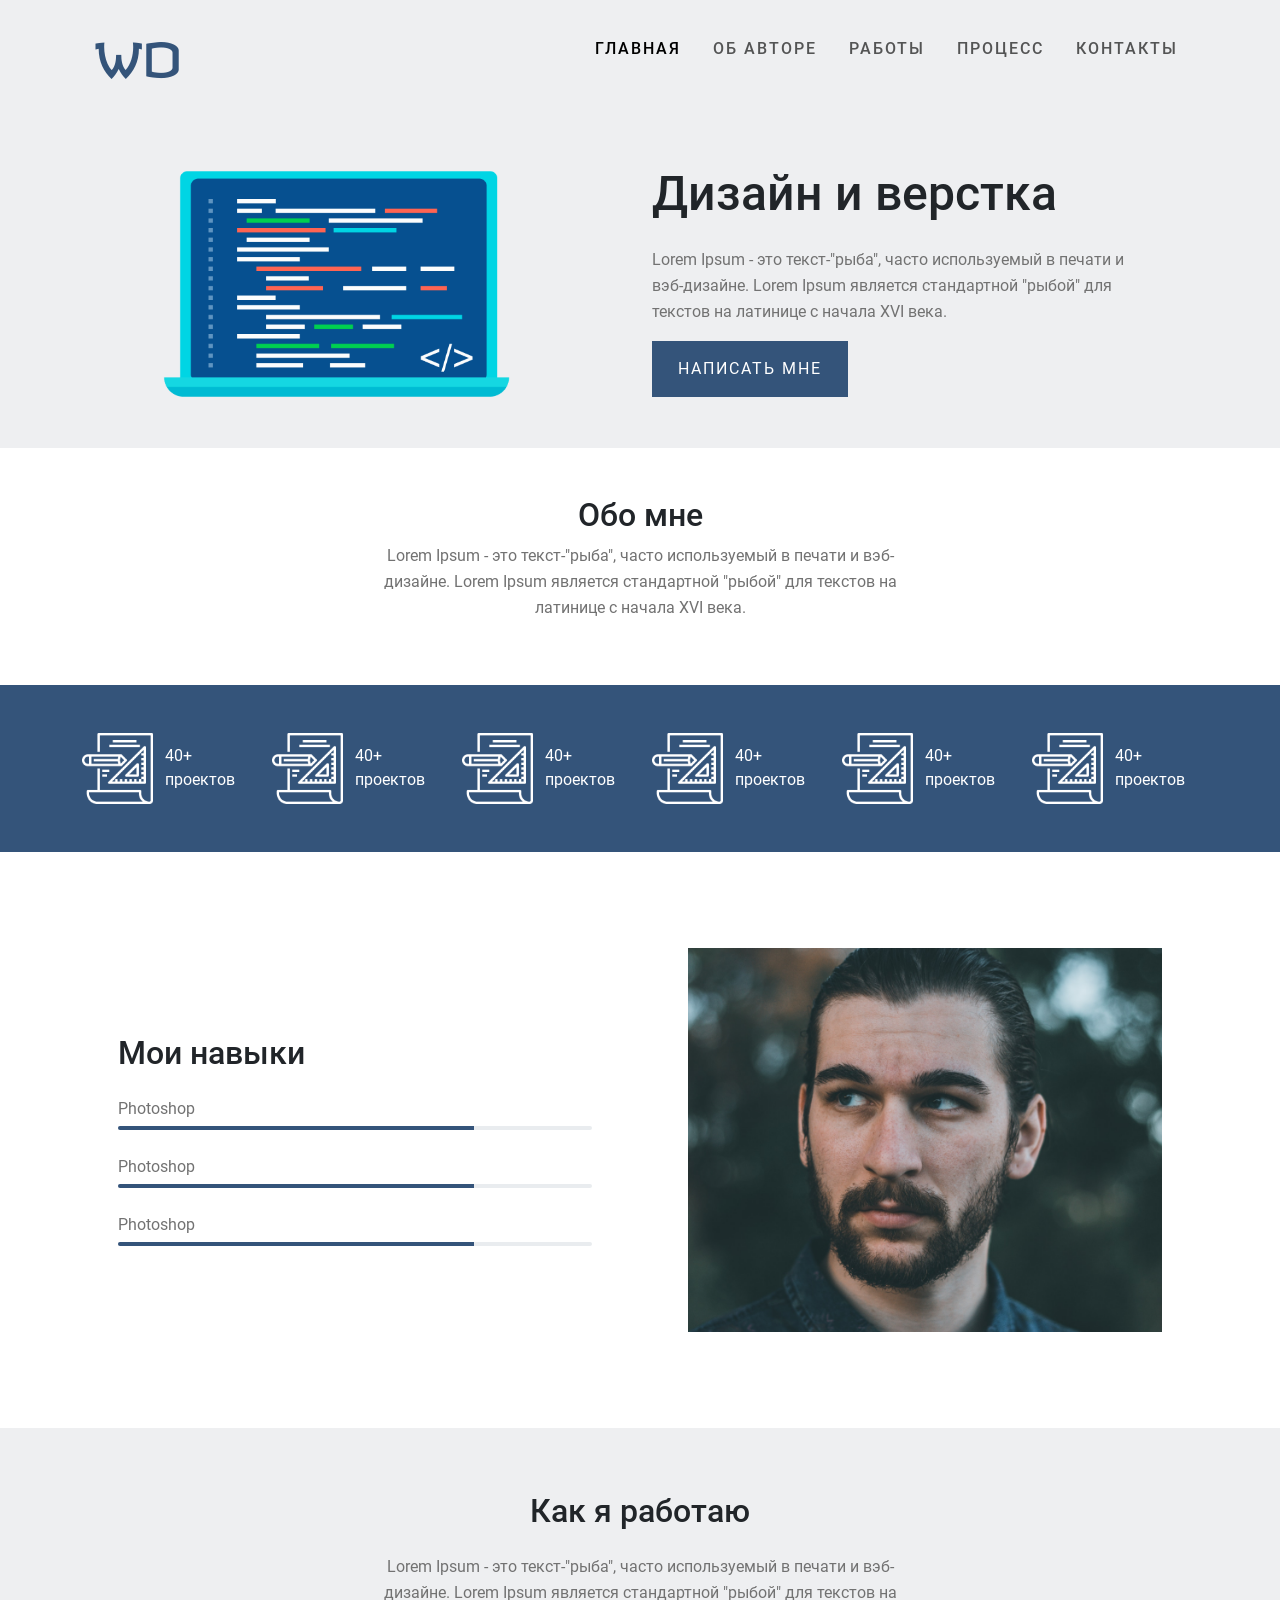
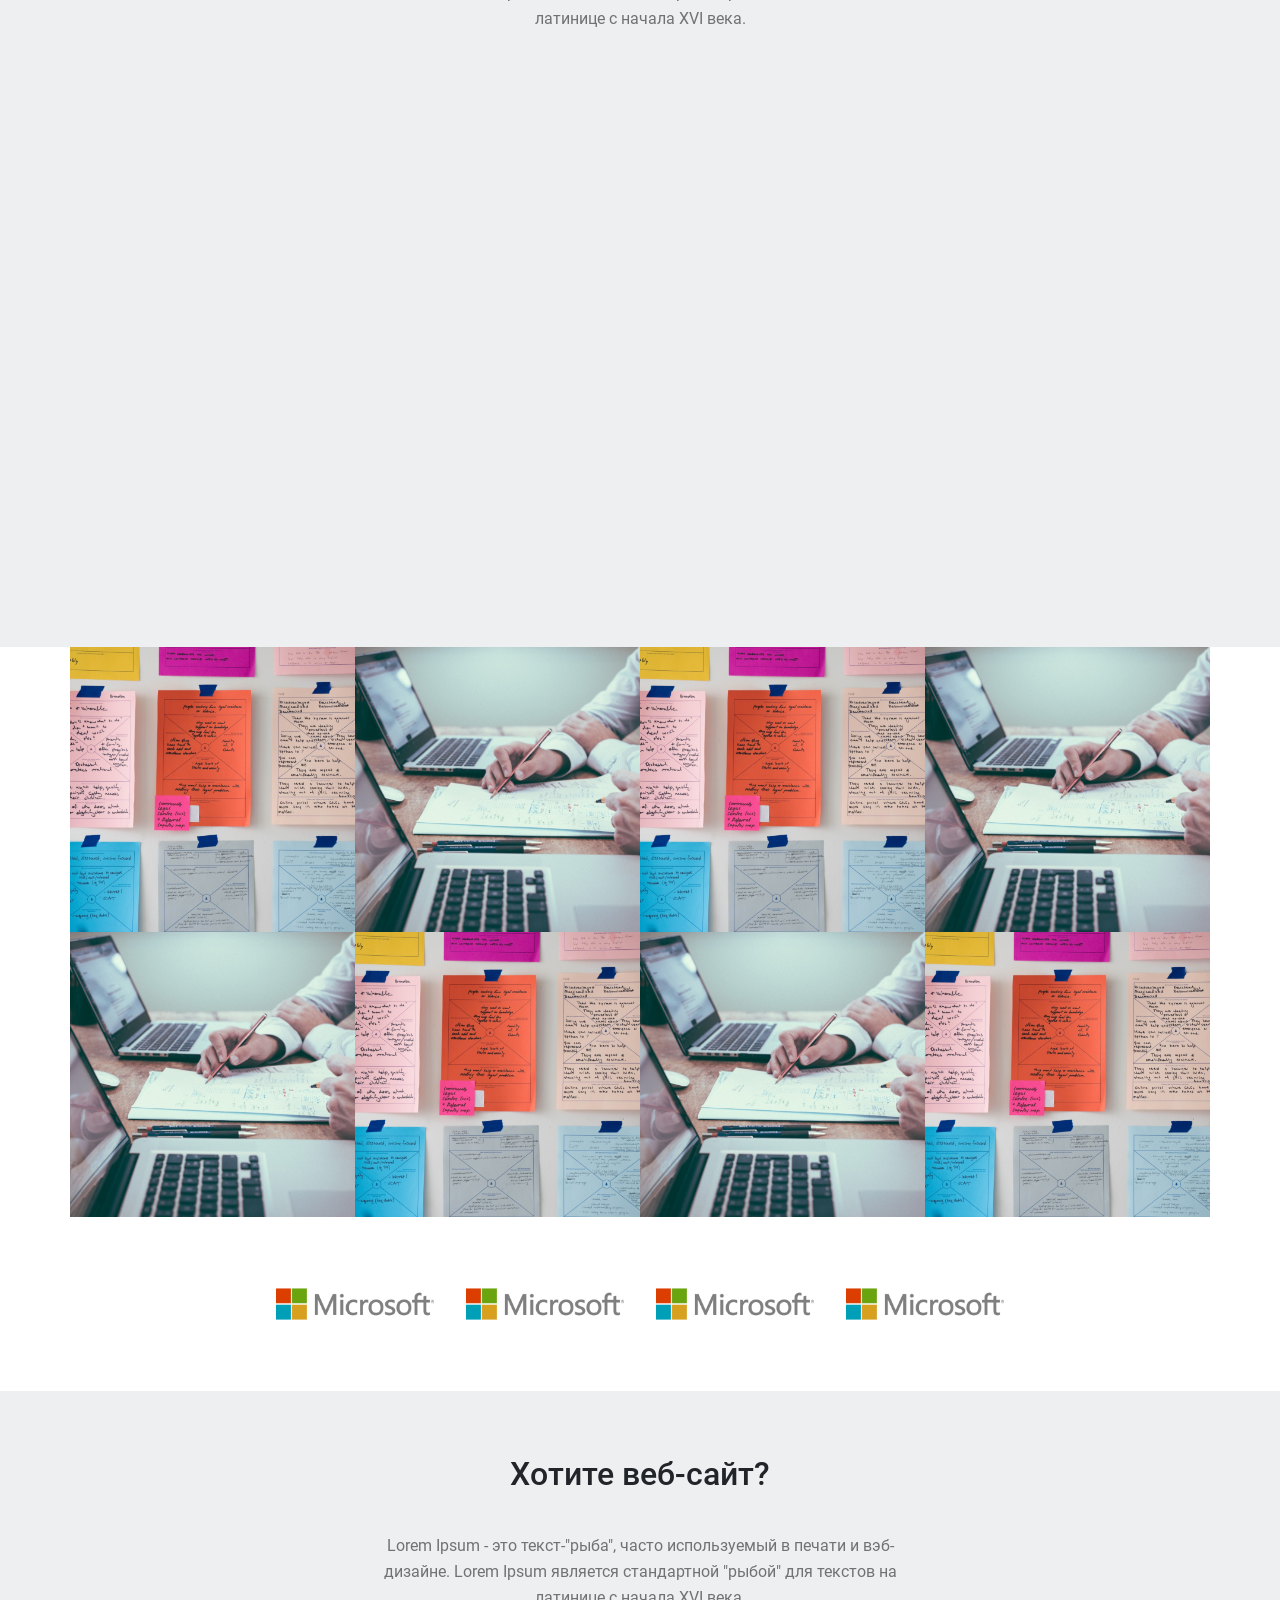
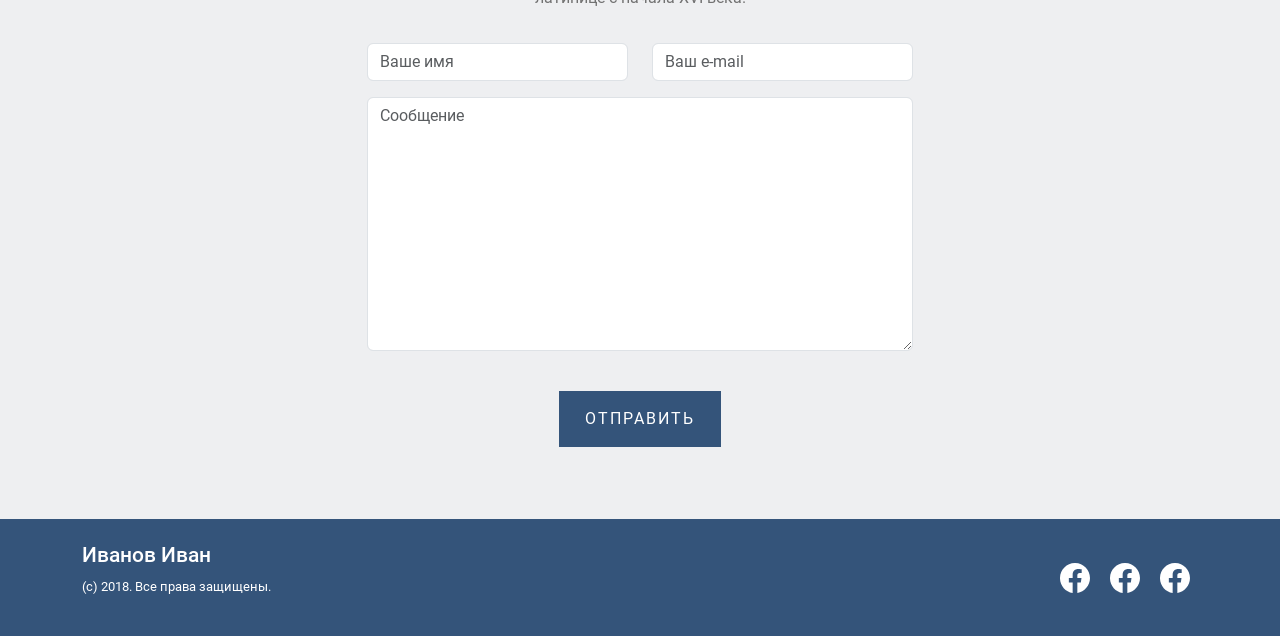
<file: index.html>
<!DOCTYPE html>
<html lang="en">
<head>
    <meta charset="UTF-8">
    <meta http-equiv="X-UA-Compatible" content="IE=edge">
    <meta name="viewport" content="width=device-width, initial-scale=1.0">
    <link href="https://cdn.jsdelivr.net/npm/bootstrap@5.0.2/dist/css/bootstrap.min.css" rel="stylesheet" integrity="sha384-EVSTQN3/azprG1Anm3QDgpJLIm9Nao0Yz1ztcQTwFspd3yD65VohhpuuCOmLASjC" crossorigin="anonymous">
    <link rel="stylesheet" href="./fonts/Revalia/stylesheet.css">
    <link rel="stylesheet" href="./fonts/Roboto/stylesheet.css">
    <link rel="stylesheet" href="./css/custom.css">
    <title>Document</title>
</head>
<body>
    <header class="custom-bg-light">
        <div class="container">
            <nav class="navbar navbar-expand-md navbar-light bg-transparent">
                <div class="container-fluid">
                    <a class="navbar-brand" href="#">WD</a>
                    <button class="navbar-toggler" type="button" data-bs-toggle="collapse" data-bs-target="#navbarSupportedContent" aria-controls="navbarSupportedContent" aria-expanded="false" aria-label="Toggle navigation">
                        <span class="navbar-toggler-icon"></span>
                    </button>
                    <div class="collapse navbar-collapse flex-grow-0" id="navbarSupportedContent">
                        <ul class="navbar-nav me-auto mb-2 mb-lg-0">
                            <li class="nav-item me-lg-3">
                            <a class="nav-link active" aria-current="page" href="#">ГЛАВНАЯ</a>
                            </li>
                            <li class="nav-item me-lg-3">
                            <a class="nav-link" href="#">ОБ АВТОРЕ</a>
                            </li>
                            <li class="nav-item me-lg-3">
                            <a class="nav-link" href="#">РАБОТЫ</a>
                            </li>
                            <li class="nav-item me-lg-3">
                            <a class="nav-link" href="#">ПРОЦЕСС</a>
                            </li>
                            <li class="nav-item">
                            <a class="nav-link" href="#">КОНТАКТЫ</a>
                            </li>
                        </ul>
                    </div>
                </div>
            </nav>

            <div class="row flex-column flex-md-row p-5">
                <div class="col-12 col-lg-5 align-self-center">
                    <img src="./images/desktop-image.png" class="img-fluid" alt="image">
                </div>
                <div class="col-12 col-lg-6 pt-3 flex-grow-0 offset-1 align-self-center ">
                    <h1 class="custom-main-title">Дизайн и верстка</h1>
                    <p class="custom-text-gray pt-3">Lorem Ipsum - это текст-"рыба", часто используемый в печати и вэб-дизайне. Lorem Ipsum является стандартной "рыбой" для текстов на латинице с начала XVI века.</p>
                    <button type="button" class="btn custom-bg-dark-blue text-white">НАПИСАТЬ МНЕ</button>
                </div>
            </div>
        </div>
    </header>

    <section class="about-me container my-5">
        <div class="row">
            <div class="col-12 col-md-8 offset-md-2 col-lg-6 offset-lg-3 text-center">
                <h2 class="custom-works-title">Обо мне</h2>
                <p class="custom-text-gray">Lorem Ipsum - это текст-"рыба", часто используемый в печати и вэб-дизайне. Lorem Ipsum является стандартной "рыбой" для текстов на латинице с начала XVI века.</p>
            </div>
        </div>
    </section>

    <section class="custom-bg-dark-blue">
        <div class="container">
            <div class="row">
                <div class="col-6 col-sm-4 col-lg-2">
                    <div class="row">
                        <div class="col-6 py-5">
                            <img src="./images/project-3.png" class="img-fluid" alt="image">
                        </div>
                        <div class="col-6 py-5 ps-0 align-self-center">
                            <p class="text-white mb-0">40+</p>
                            <p class="text-white mb-0">проектов</p>
                        </div>
                    </div>
                </div>
                <div class="col-6 col-sm-4 col-lg-2">
                    <div class="row">
                        <div class="col-6 py-5">
                            <img src="./images/project-3.png" class="img-fluid" alt="image">
                        </div>
                        <div class="col-6 py-5 ps-0 align-self-center">
                            <p class="text-white mb-0">40+</p>
                            <p class="text-white mb-0">проектов</p>
                        </div>
                    </div>
                </div>
                <div class="col-6 col-sm-4 col-lg-2">
                    <div class="row">
                        <div class="col-6 py-5">
                            <img src="./images/project-3.png" class="img-fluid" alt="image">
                        </div>
                        <div class="col-6 py-5 ps-0 align-self-center">
                            <p class="text-white mb-0">40+</p>
                            <p class="text-white mb-0">проектов</p>
                        </div>
                    </div>
                </div>
                <div class="col-6 col-sm-4 col-lg-2">
                    <div class="row">
                        <div class="col-6 py-5">
                            <img src="./images/project-3.png" class="img-fluid" alt="image">
                        </div>
                        <div class="col-6 py-5 ps-0 align-self-center">
                            <p class="text-white mb-0">40+</p>
                            <p class="text-white mb-0">проектов</p>
                        </div>
                    </div>
                </div>
                <div class="col-6 col-sm-4 col-lg-2">
                    <div class="row">
                        <div class="col-6 py-5">
                            <img src="./images/project-3.png" class="img-fluid" alt="image">
                        </div>
                        <div class="col-6 py-5 ps-0 align-self-center">
                            <p class="text-white mb-0">40+</p>
                            <p class="text-white mb-0">проектов</p>
                        </div>
                    </div>
                </div>
                <div class="col-6 col-sm-4 col-lg-2">
                    <div class="row">
                        <div class="col-6 py-5">
                            <img src="./images/project-3.png" class="img-fluid" alt="image">
                        </div>
                        <div class="col-6 py-5 ps-0 align-self-center">
                            <p class="text-white mb-0">40+</p>
                            <p class="text-white mb-0">проектов</p>
                        </div>
                    </div>
                </div>
            </div>
        </div>
    </section>

    <section class="skills container py-5">
        <div class="row flex-column flex-md-row-reverse">
            <div class="col-12 col-md-6 p-5">
                <img src="./images/Rectangle 3.png" class="img-fluid" alt="image">
            </div>
            <div class="col-12 col-md-6 p-5 align-self-center">
                <h2 class="custom-works-title">Мои навыки</h2>
                <p class="custom-text-gray mb-1 mt-4">Photoshop</p>
                <div class="progress">
                    <div class="progress-bar custom-bg-dark-blue" role="progressbar" style="width: 75%" aria-valuenow="75" aria-valuemin="0" aria-valuemax="100"></div>
                </div>
                <p class="custom-text-gray mb-1 mt-4">Photoshop</p>
                <div class="progress">
                    <div class="progress-bar custom-bg-dark-blue" role="progressbar" style="width: 75%" aria-valuenow="75" aria-valuemin="0" aria-valuemax="100"></div>
                </div>
                <p class="custom-text-gray mb-1 mt-4">Photoshop</p>
                <div class="progress">
                    <div class="progress-bar custom-bg-dark-blue" role="progressbar" style="width: 75%" aria-valuenow="75" aria-valuemin="0" aria-valuemax="100"></div>
                </div>
            </div>
        </div>
    </section>

    <section class="custom-bg-light py-5">
        <div class="container">
            <div class="row">
                <div class="col-12 col-md-6 offset-md-3 text-center">
                    <h2 class="py-3 custom-works-title">Как я работаю</h2>
                    <p class="custom-text-gray pb-4">Lorem Ipsum - это текст-"рыба", часто используемый в печати и вэб-дизайне. Lorem Ipsum является стандартной "рыбой" для текстов на латинице с начала XVI века.</p>
                </div>
                <div class="col-12 col-xl-10 offset-xl-1 col-xxl-8 offset-xxl-2 ratio ratio-16x9" style="width: 960px;">
                    <iframe width="560" height="315" src="https://www.youtube.com/embed/3rHnxyysBMo" title="YouTube video player" frameborder="0" allow="accelerometer; autoplay; clipboard-write; encrypted-media; gyroscope; picture-in-picture" allowfullscreen></iframe>                    
                </div>
            </div>
        </div>
    </section>

    <section class="container-md images">
        <div class="row">
            <div class="col-12 col-sm-6 col-lg-3 p-0">
                <img src="./images/Rectangle 7.png" class="img-fluid" alt="image">
            </div>
            <div class="col-12 col-sm-6 col-lg-3 p-0">
                <img src="./images/Rectangle 7.3.png" class="img-fluid" alt="image">
            </div>
            <div class="col-lg-3 p-0 d-none d-lg-block">
                <img src="./images/Rectangle 7.png" class="img-fluid" alt="image">
            </div>
            <div class="col-sm-6 col-lg-3 p-0 d-none d-sm-block">
                <img src="./images/Rectangle 7.3.png" class="img-fluid" alt="image">
            </div>
            <div class="col-lg-3 p-0 d-none d-lg-block">
                <img src="./images/Rectangle 7.3.png" class="img-fluid" alt="image">
            </div>
            <div class="col-sm-6 col-lg-3 p-0 d-none d-sm-block">
                <img src="./images/Rectangle 7.png" class="img-fluid" alt="image">
            </div>
            <div class="col-lg-3 p-0 d-none d-lg-block">
                <img src="./images/Rectangle 7.3.png" class="img-fluid" alt="image">
            </div>
            <div class="col-lg-3 p-0 d-none d-lg-block">
                <img src="./images/Rectangle 7.png" class="img-fluid" alt="image">
            </div>
        </div>
    </section>

    <section class="partners container my-5">
        <div class="row">
            <div class="col-3 col-lg-2 offset-lg-2"><img src="./images/Rectangle 9.3.png" class="img-fluid" alt="image"></div>
            <div class="col-3 col-lg-2"><img src="./images/Rectangle 9.3.png" class="img-fluid" alt="image"></div>
            <div class="col-3 col-lg-2"><img src="./images/Rectangle 9.3.png" class="img-fluid" alt="image"></div>
            <div class="col-3 col-lg-2"><img src="./images/Rectangle 9.3.png" class="img-fluid" alt="image"></div>
        </div>
    </section>

    <section class="custom-bg-light py-5">
        <div class="container">
            <div class="row">
                <div class="col-12 col-md-8 offset-md-2 col-lg-6 offset-lg-3 text-center">
                    <h2 class="custom-works-title py-3">Хотите веб-сайт?</h2>
                    <p class="custom-text-gray py-3">Lorem Ipsum - это текст-"рыба", часто используемый в печати и вэб-дизайне. Lorem Ipsum является стандартной "рыбой" для текстов на латинице с начала XVI века.</p>
                    <form action="./server.php" method="get" class="row">
                        <div class="col-12 col-md-6">
                            <input type="text" name="name" id="name" class="form-control" placeholder="Ваше имя" required>
                        </div>
                        <div class="col-12 col-md-6 mt-3 mt-md-0">
                            <input type="email" name="email" id="email" class="form-control" placeholder="Ваш e-mail" required>
                        </div>
                        <div class="col-12 my-3">
                            <textarea name="message" id="message" cols="30" rows="10" class="form-control" placeholder="Сообщение" required></textarea>
                        </div>
                        <div class="col-12 my-4">
                            <button type="submit" class="btn custom-bg-dark-blue text-white">ОТПРАВИТЬ</button>
                        </div>
                    </form>
                </div>
            </div>
        </div>
    </section>

    <footer class="custom-bg-dark-blue py-4">
        <div class="container">
            <div class="row flex-column-reverse flex-sm-row">
                <div class="col-sm-6 text-center text-sm-start">
                    <h3 class="text-white custom-footer-title">Иванов Иван</h3>
                    <p class="text-white custom-footer-subtitle">(с) 2018. Все права защищены.</p>
                </div>
                <div class="col-sm-6 text-center text-sm-end align-self-sm-center">
                    <div class="px-2 d-inline-block">
                        <svg xmlns="http://www.w3.org/2000/svg" width="30" height="30" fill="white" class="bi bi-facebook" viewBox="0 0 16 16">
                            <path d="M16 8.049c0-4.446-3.582-8.05-8-8.05C3.58 0-.002 3.603-.002 8.05c0 4.017 2.926 7.347 6.75 7.951v-5.625h-2.03V8.05H6.75V6.275c0-2.017 1.195-3.131 3.022-3.131.876 0 1.791.157 1.791.157v1.98h-1.009c-.993 0-1.303.621-1.303 1.258v1.51h2.218l-.354 2.326H9.25V16c3.824-.604 6.75-3.934 6.75-7.951z"/>
                        </svg>
                    </div>
                    <div class="px-2 d-inline-block">
                        <svg xmlns="http://www.w3.org/2000/svg" width="30" height="30" fill="white" class="bi bi-facebook" viewBox="0 0 16 16">
                            <path d="M16 8.049c0-4.446-3.582-8.05-8-8.05C3.58 0-.002 3.603-.002 8.05c0 4.017 2.926 7.347 6.75 7.951v-5.625h-2.03V8.05H6.75V6.275c0-2.017 1.195-3.131 3.022-3.131.876 0 1.791.157 1.791.157v1.98h-1.009c-.993 0-1.303.621-1.303 1.258v1.51h2.218l-.354 2.326H9.25V16c3.824-.604 6.75-3.934 6.75-7.951z"/>
                        </svg>
                    </div>
                    <div class="px-2 d-inline-block">
                        <svg xmlns="http://www.w3.org/2000/svg" width="30" height="30" fill="white" class="bi bi-facebook" viewBox="0 0 16 16">
                            <path d="M16 8.049c0-4.446-3.582-8.05-8-8.05C3.58 0-.002 3.603-.002 8.05c0 4.017 2.926 7.347 6.75 7.951v-5.625h-2.03V8.05H6.75V6.275c0-2.017 1.195-3.131 3.022-3.131.876 0 1.791.157 1.791.157v1.98h-1.009c-.993 0-1.303.621-1.303 1.258v1.51h2.218l-.354 2.326H9.25V16c3.824-.604 6.75-3.934 6.75-7.951z"/>
                        </svg>
                    </div>
                </div>
            </div>
        </div>
    </footer>

    <script src="https://cdn.jsdelivr.net/npm/bootstrap@5.0.2/dist/js/bootstrap.bundle.min.js" integrity="sha384-MrcW6ZMFYlzcLA8Nl+NtUVF0sA7MsXsP1UyJoMp4YLEuNSfAP+JcXn/tWtIaxVXM" crossorigin="anonymous"></script>
</body>
</html>
</file>
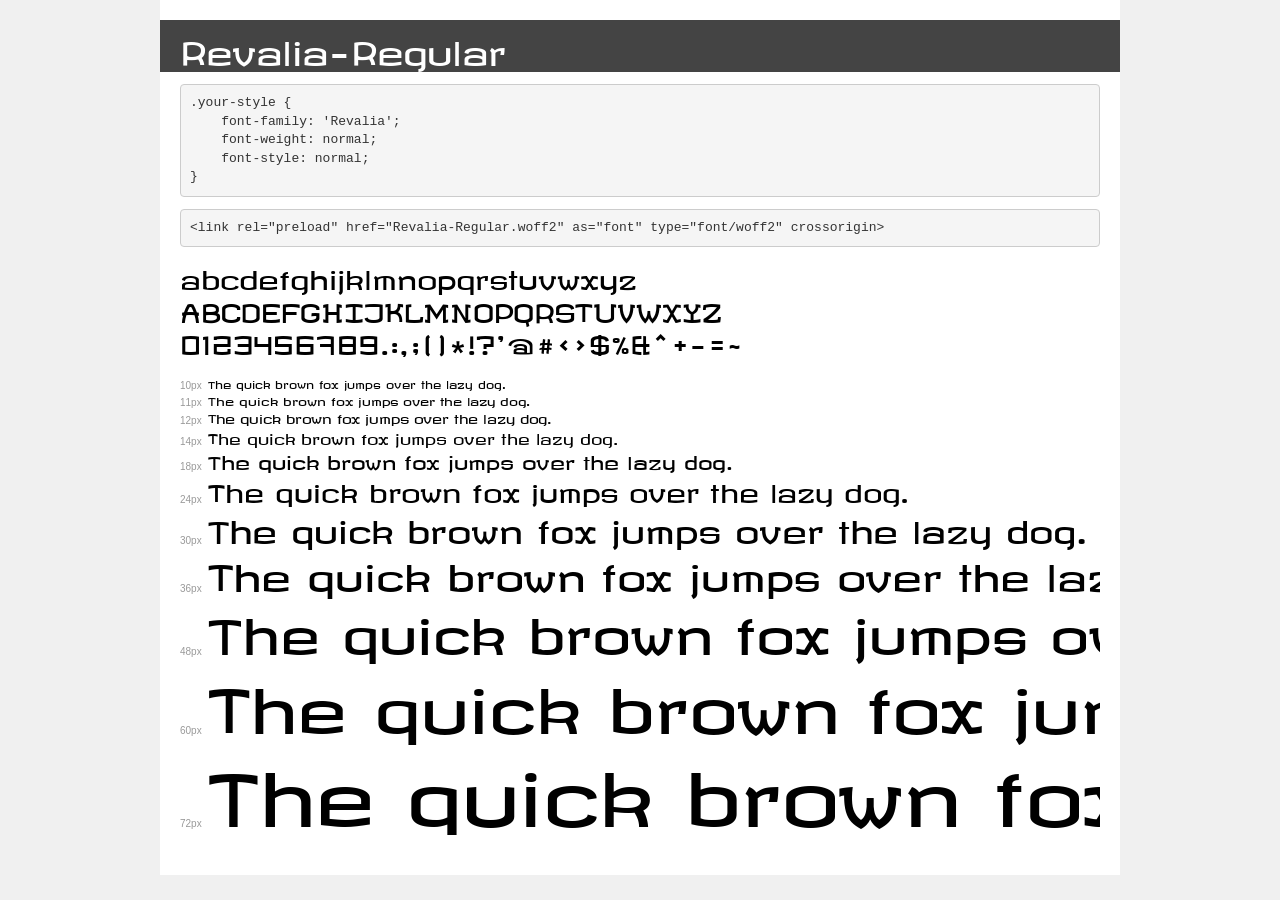
<file: fonts/Revalia/demo.html>
<!DOCTYPE html>
<html lang="en">
<head>
    <meta charset="utf-8">
    <meta http-equiv="X-UA-Compatible" content="IE=edge">
    <meta name="viewport" content="width=device-width, initial-scale=1">
    <meta name="robots" content="noindex, noarchive">
    <meta name="format-detection" content="telephone=no">
    <title>Transfonter demo</title>
    <link href="stylesheet.css" rel="stylesheet">
    <style>
        /*
        http://meyerweb.com/eric/tools/css/reset/
        v2.0 | 20110126
        License: none (public domain)
        */
        html, body, div, span, applet, object, iframe,
        h1, h2, h3, h4, h5, h6, p, blockquote, pre,
        a, abbr, acronym, address, big, cite, code,
        del, dfn, em, img, ins, kbd, q, s, samp,
        small, strike, strong, sub, sup, tt, var,
        b, u, i, center,
        dl, dt, dd, ol, ul, li,
        fieldset, form, label, legend,
        table, caption, tbody, tfoot, thead, tr, th, td,
        article, aside, canvas, details, embed,
        figure, figcaption, footer, header, hgroup,
        menu, nav, output, ruby, section, summary,
        time, mark, audio, video {
            margin: 0;
            padding: 0;
            border: 0;
            font-size: 100%;
            font: inherit;
            vertical-align: baseline;
        }
        /* HTML5 display-role reset for older browsers */
        article, aside, details, figcaption, figure,
        footer, header, hgroup, menu, nav, section {
            display: block;
        }
        body {
            line-height: 1;
        }
        ol, ul {
            list-style: none;
        }
        blockquote, q {
            quotes: none;
        }
        blockquote:before, blockquote:after,
        q:before, q:after {
            content: '';
            content: none;
        }
        table {
            border-collapse: collapse;
            border-spacing: 0;
        }
        /* demo styles */
        body {
            background: #f0f0f0;
            color: #000;
        }
        .page {
            background: #fff;
            width: 920px;
            margin: 0 auto;
            padding: 20px 20px 0 20px;
            overflow: hidden;
        }
        .font-container {
            overflow-x: auto;
            overflow-y: hidden;
            margin-bottom: 40px;
            line-height: 1.3;
            white-space: nowrap;
            padding-bottom: 5px;
        }
        h1 {
            position: relative;
            background: #444;
            font-size: 32px;
            color: #fff;
            padding: 10px 20px;
            margin: 0 -20px 12px -20px;
        }
        .letters {
            font-size: 25px;
            margin-bottom: 20px;
        }
        .s10:before {
            content: '10px';
        }
        .s11:before {
            content: '11px';
        }
        .s12:before {
            content: '12px';
        }
        .s14:before {
            content: '14px';
        }
        .s18:before {
            content: '18px';
        }
        .s24:before {
            content: '24px';
        }
        .s30:before {
            content: '30px';
        }
        .s36:before {
            content: '36px';
        }
        .s48:before {
            content: '48px';
        }
        .s60:before {
            content: '60px';
        }
        .s72:before {
            content: '72px';
        }
        .s10:before, .s11:before, .s12:before, .s14:before,
        .s18:before, .s24:before, .s30:before, .s36:before,
        .s48:before, .s60:before, .s72:before {
            font-family: Arial, sans-serif;
            font-size: 10px;
            font-weight: normal;
            font-style: normal;
            color: #999;
            padding-right: 6px;
        }
        pre {
            display: block;
            padding: 9px;
            margin: 0 0 12px;
            font-family: Monaco, Menlo, Consolas, "Courier New", monospace;
            font-size: 13px;
            line-height: 1.428571429;
            color: #333;
            font-weight: normal;
            font-style: normal;
            background-color: #f5f5f5;
            border: 1px solid #ccc;
            overflow-x: auto;
            border-radius: 4px;
        }
        /* responsive */
        @media (max-width: 959px) {
            .page {
                width: auto;
                margin: 0;
            }
        }
    </style>
</head>
<body>
<div class="page">
    <div class="demo">
        <h1 style="font-family: 'Revalia'; font-weight: normal; font-style: normal;">Revalia-Regular</h1>
        <pre title="Usage">.your-style {
    font-family: 'Revalia';
    font-weight: normal;
    font-style: normal;
}</pre>
        <pre title="Preload (optional)">
&lt;link rel=&quot;preload&quot; href=&quot;Revalia-Regular.woff2&quot; as=&quot;font&quot; type=&quot;font/woff2&quot; crossorigin&gt;</pre>
        <div class="font-container" style="font-family: 'Revalia'; font-weight: normal; font-style: normal;">
            <p class="letters">
                abcdefghijklmnopqrstuvwxyz<br>
ABCDEFGHIJKLMNOPQRSTUVWXYZ<br>
                0123456789.:,;()*!?'@#&lt;&gt;$%&^+-=~
            </p>
            <p class="s10" style="font-size: 10px;">The quick brown fox jumps over the lazy dog.</p>
            <p class="s11" style="font-size: 11px;">The quick brown fox jumps over the lazy dog.</p>
            <p class="s12" style="font-size: 12px;">The quick brown fox jumps over the lazy dog.</p>
            <p class="s14" style="font-size: 14px;">The quick brown fox jumps over the lazy dog.</p>
            <p class="s18" style="font-size: 18px;">The quick brown fox jumps over the lazy dog.</p>
            <p class="s24" style="font-size: 24px;">The quick brown fox jumps over the lazy dog.</p>
            <p class="s30" style="font-size: 30px;">The quick brown fox jumps over the lazy dog.</p>
            <p class="s36" style="font-size: 36px;">The quick brown fox jumps over the lazy dog.</p>
            <p class="s48" style="font-size: 48px;">The quick brown fox jumps over the lazy dog.</p>
            <p class="s60" style="font-size: 60px;">The quick brown fox jumps over the lazy dog.</p>
            <p class="s72" style="font-size: 72px;">The quick brown fox jumps over the lazy dog.</p>
        </div>
    </div>

</div>
</body>
</html>
</file>
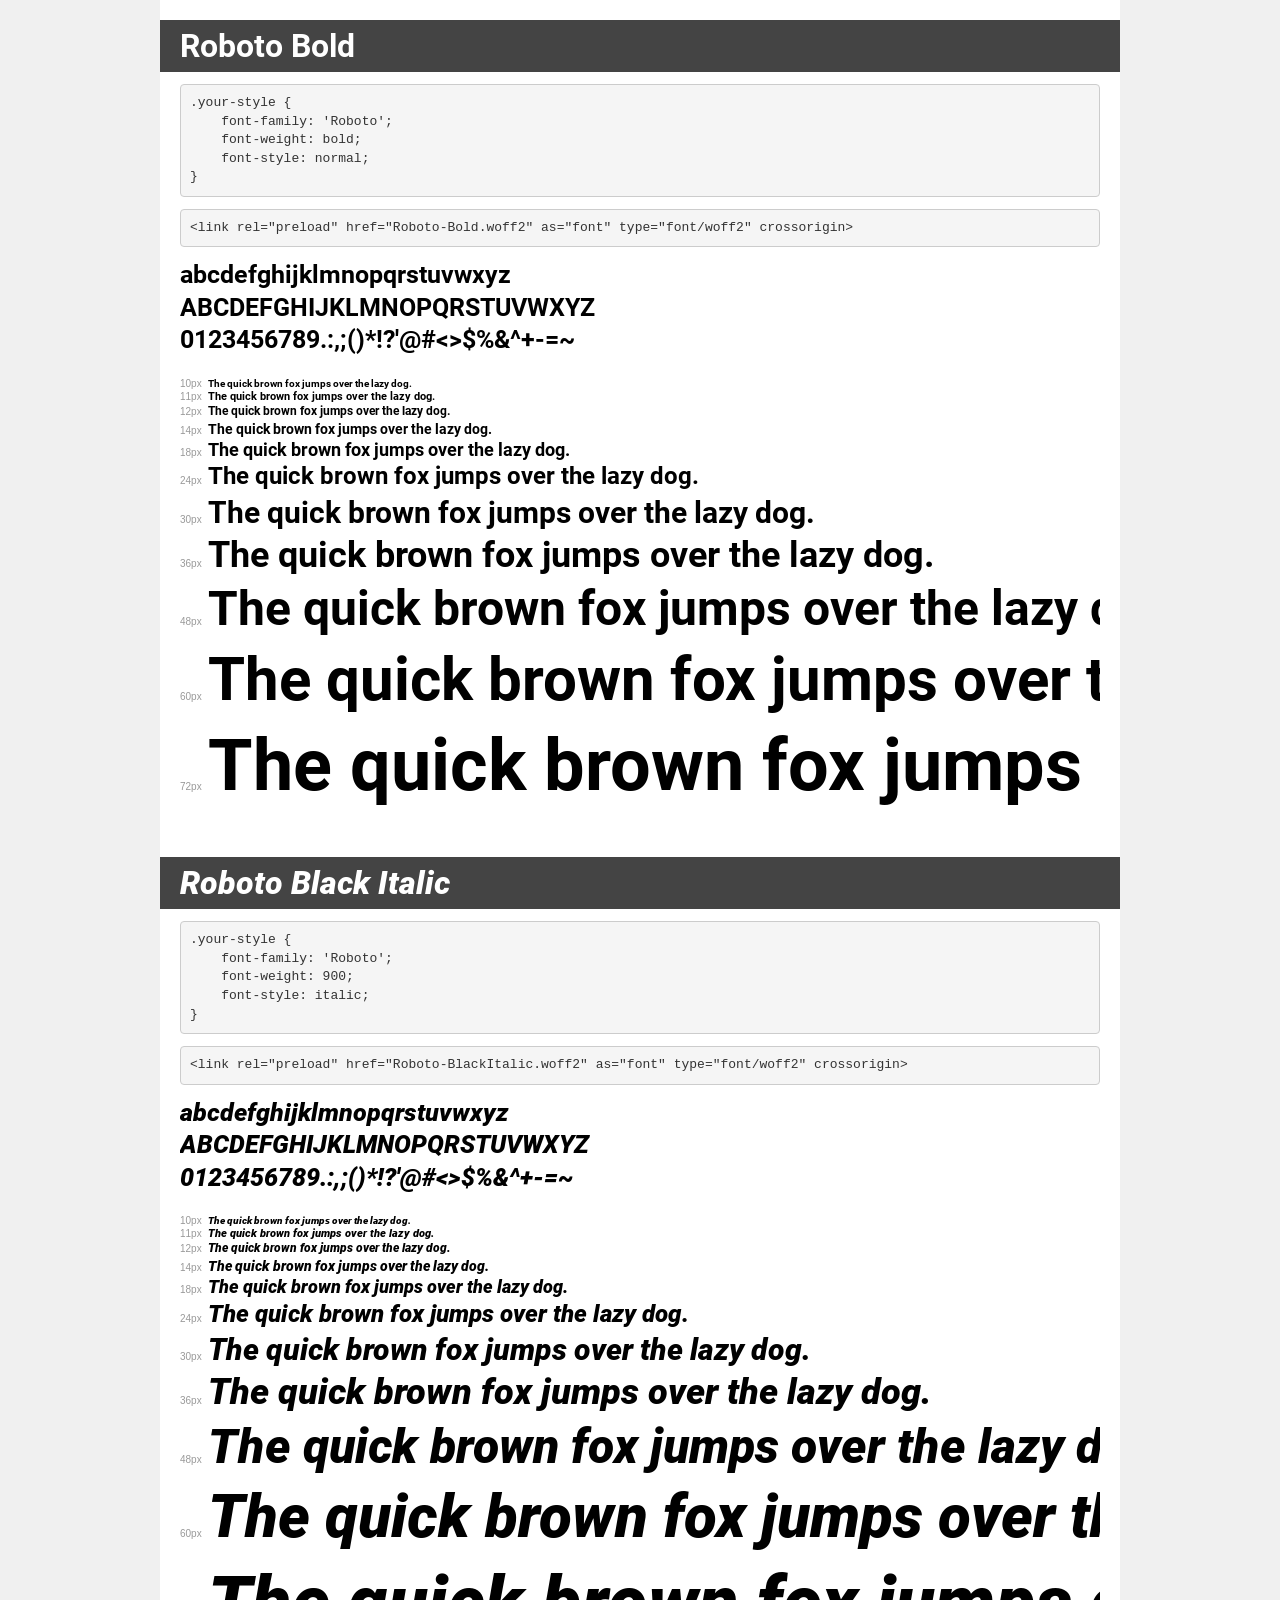
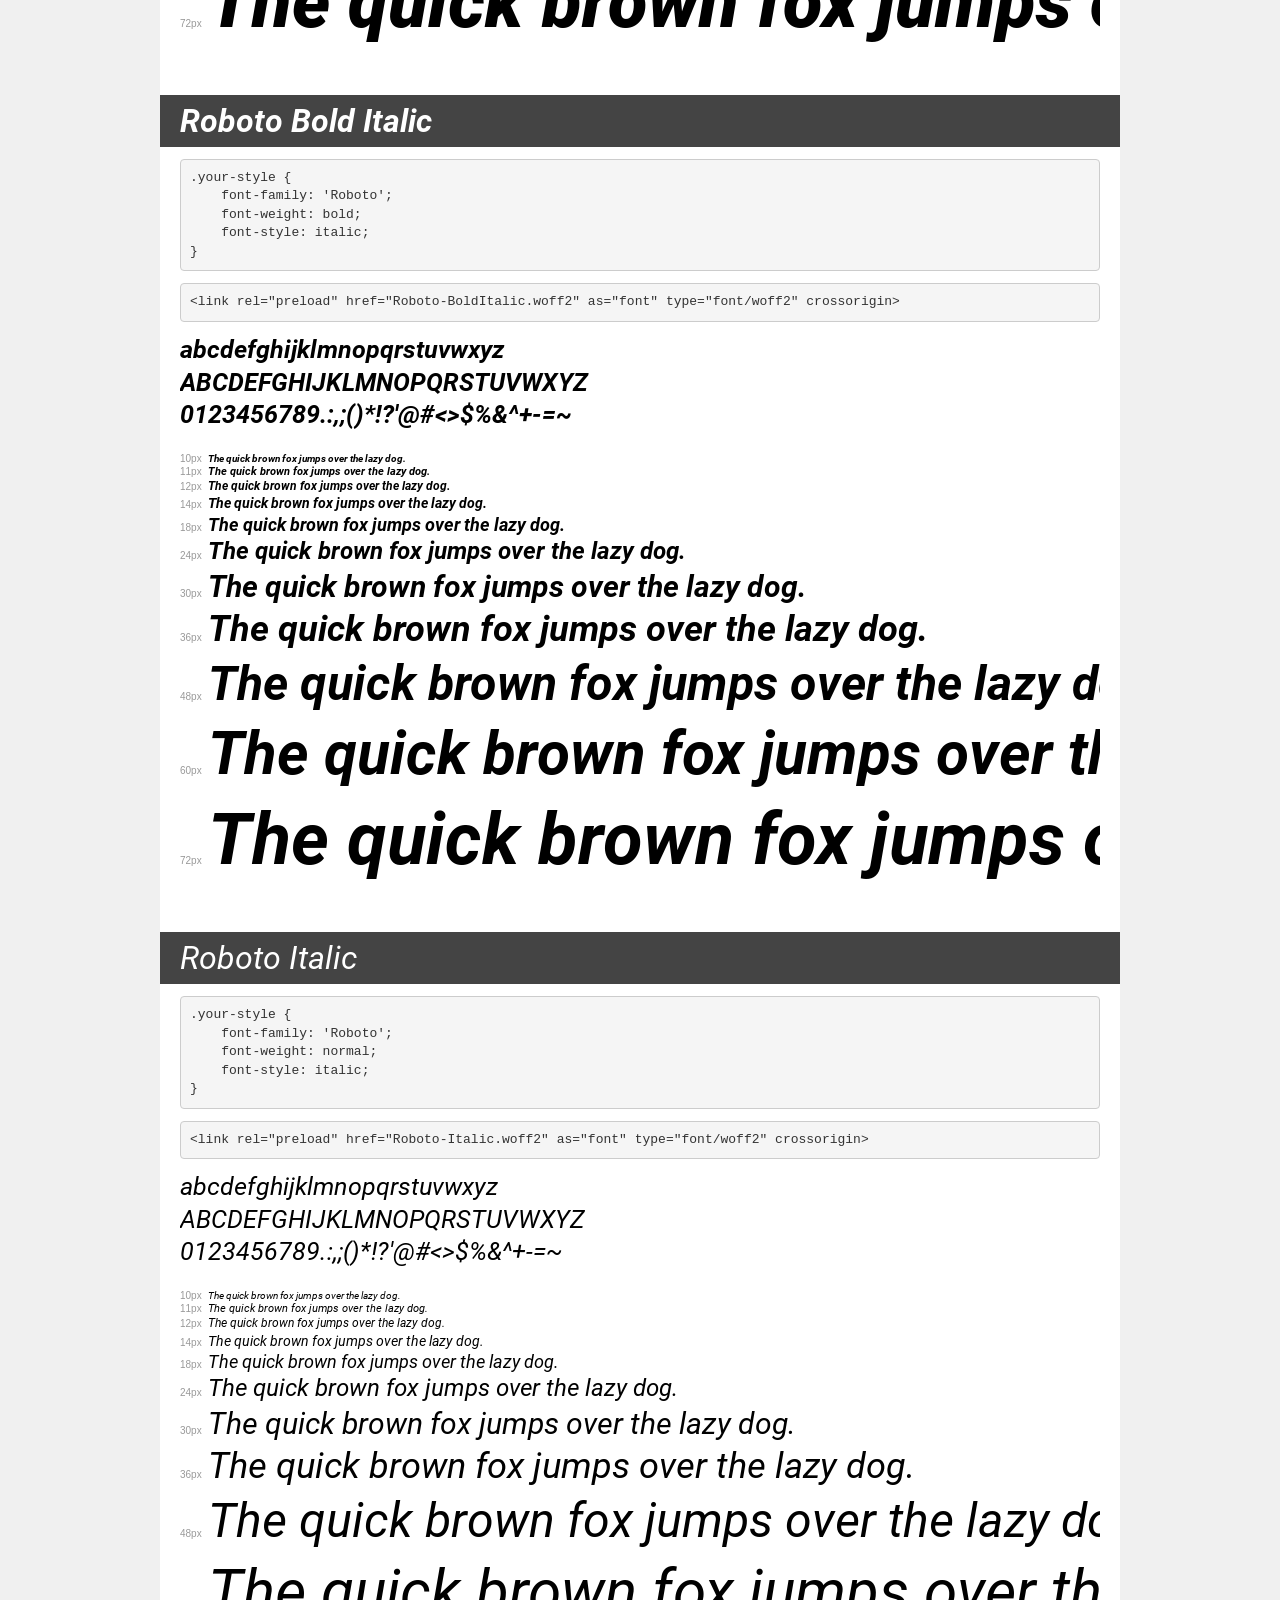
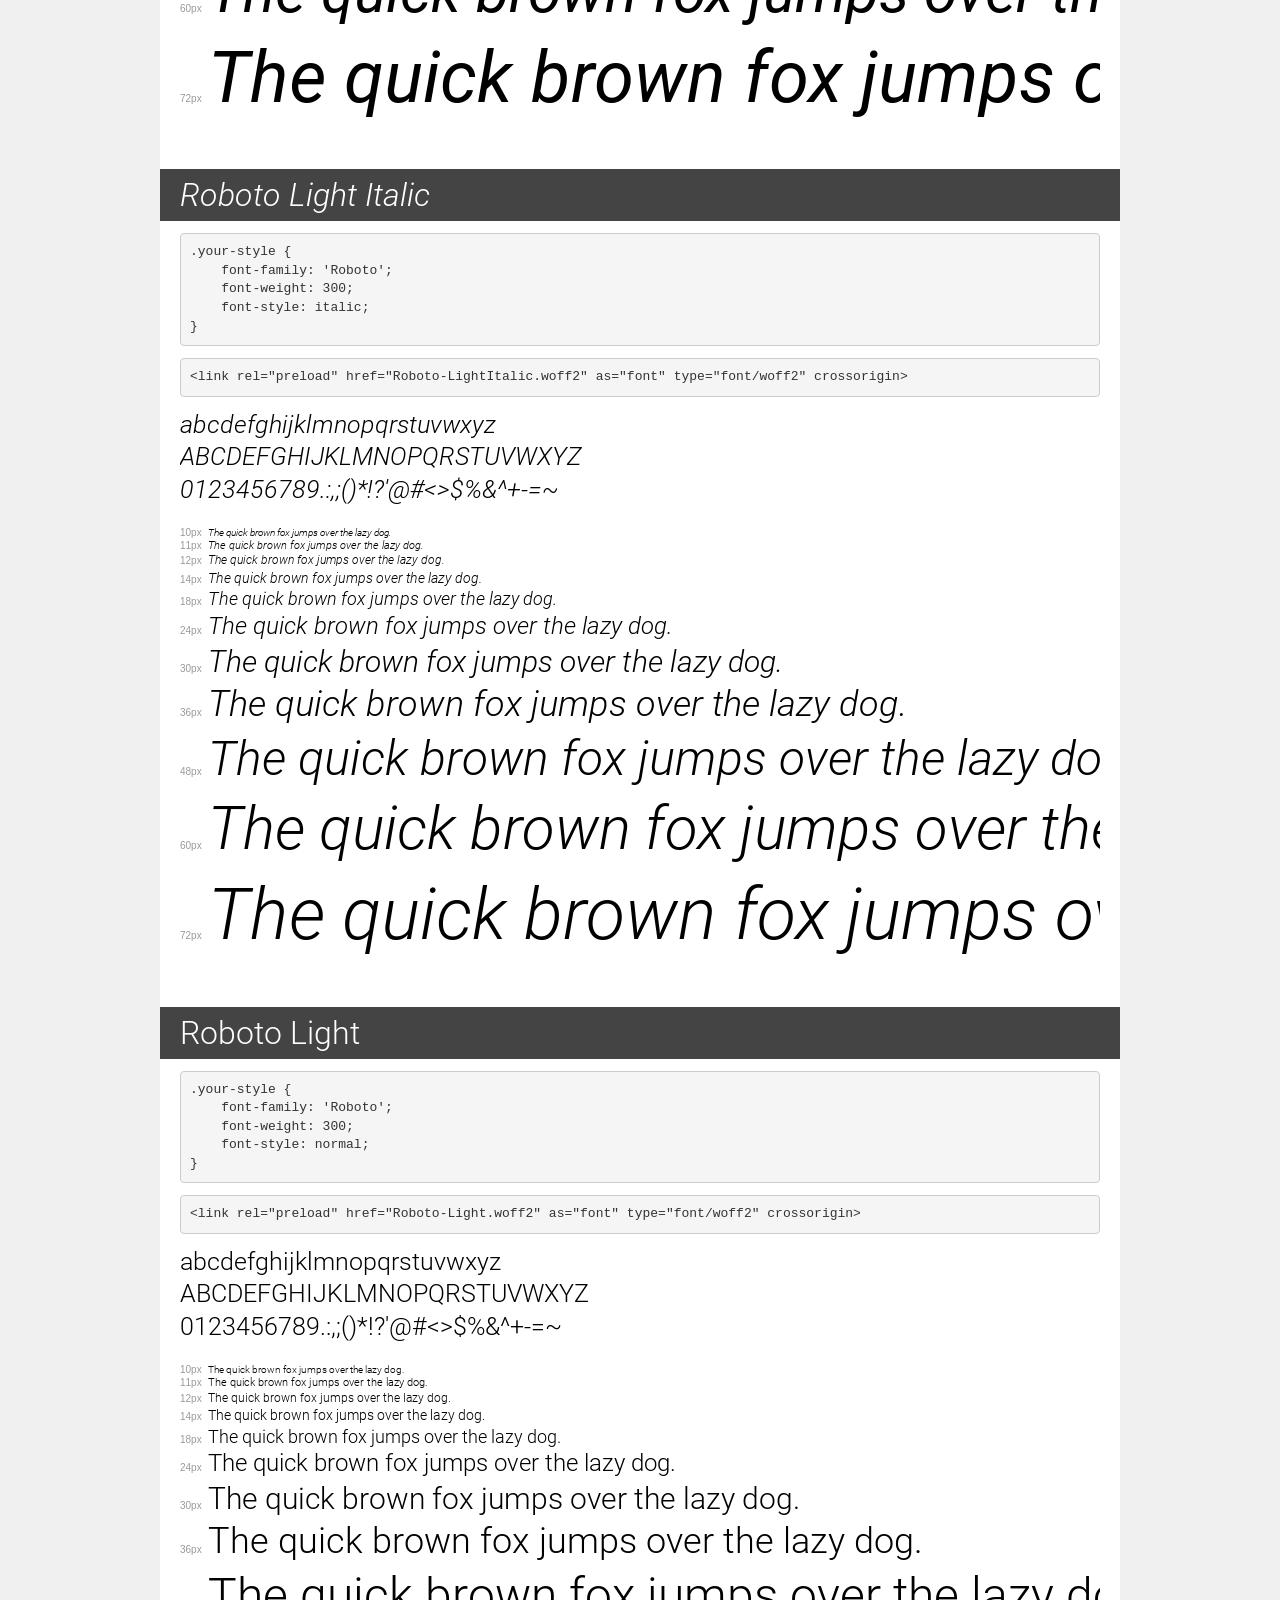
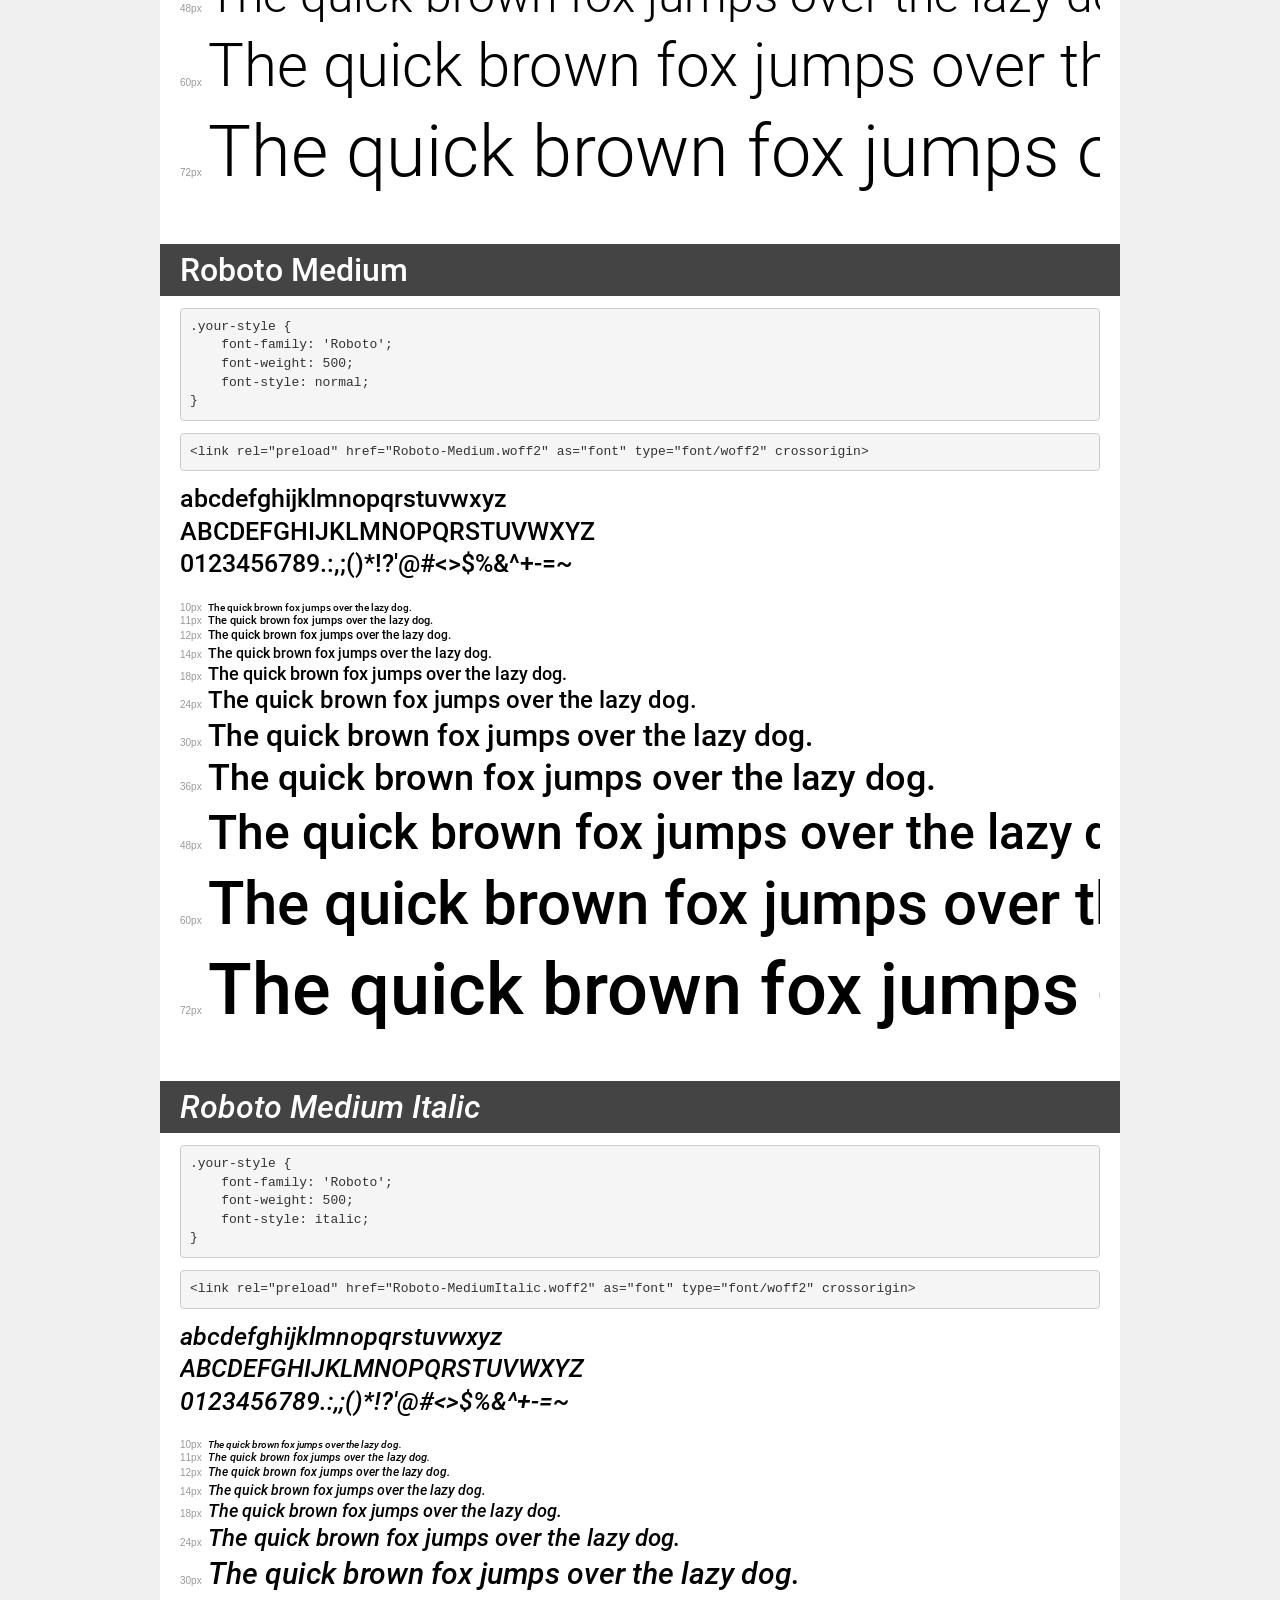
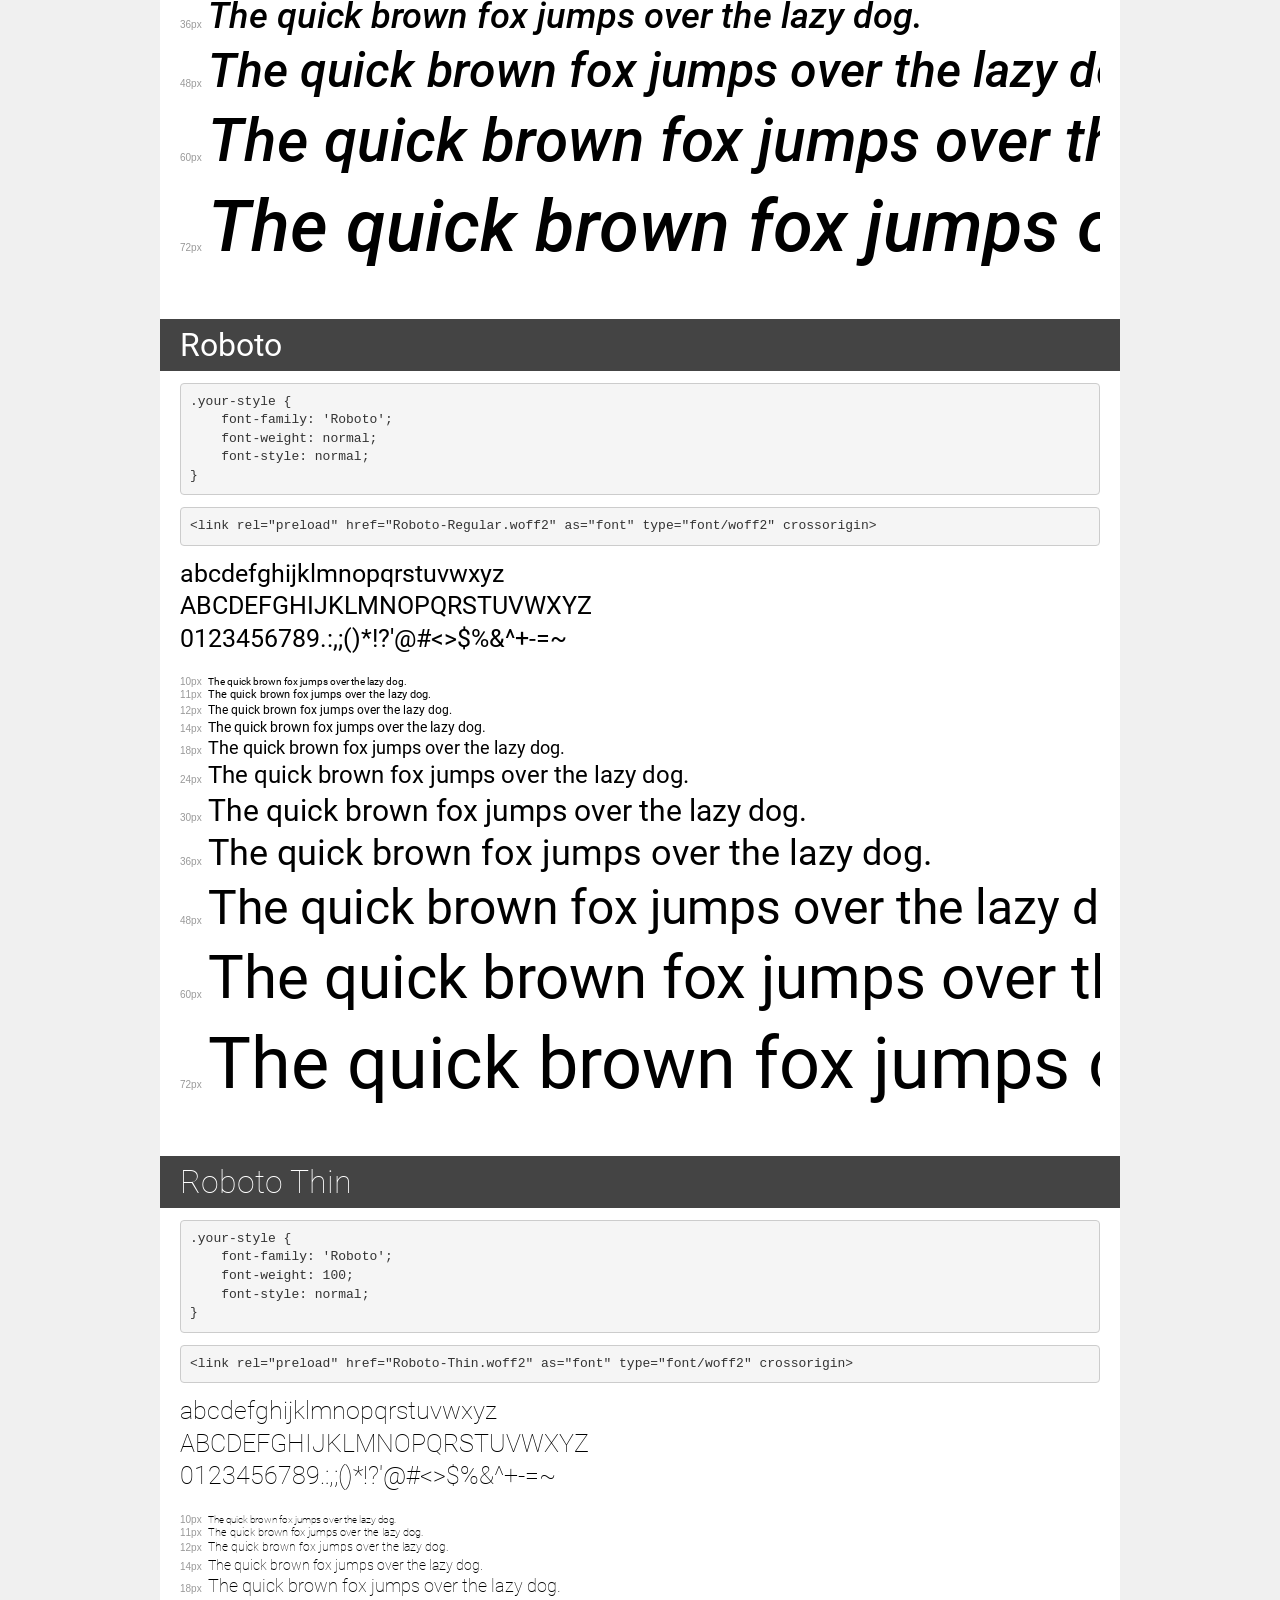
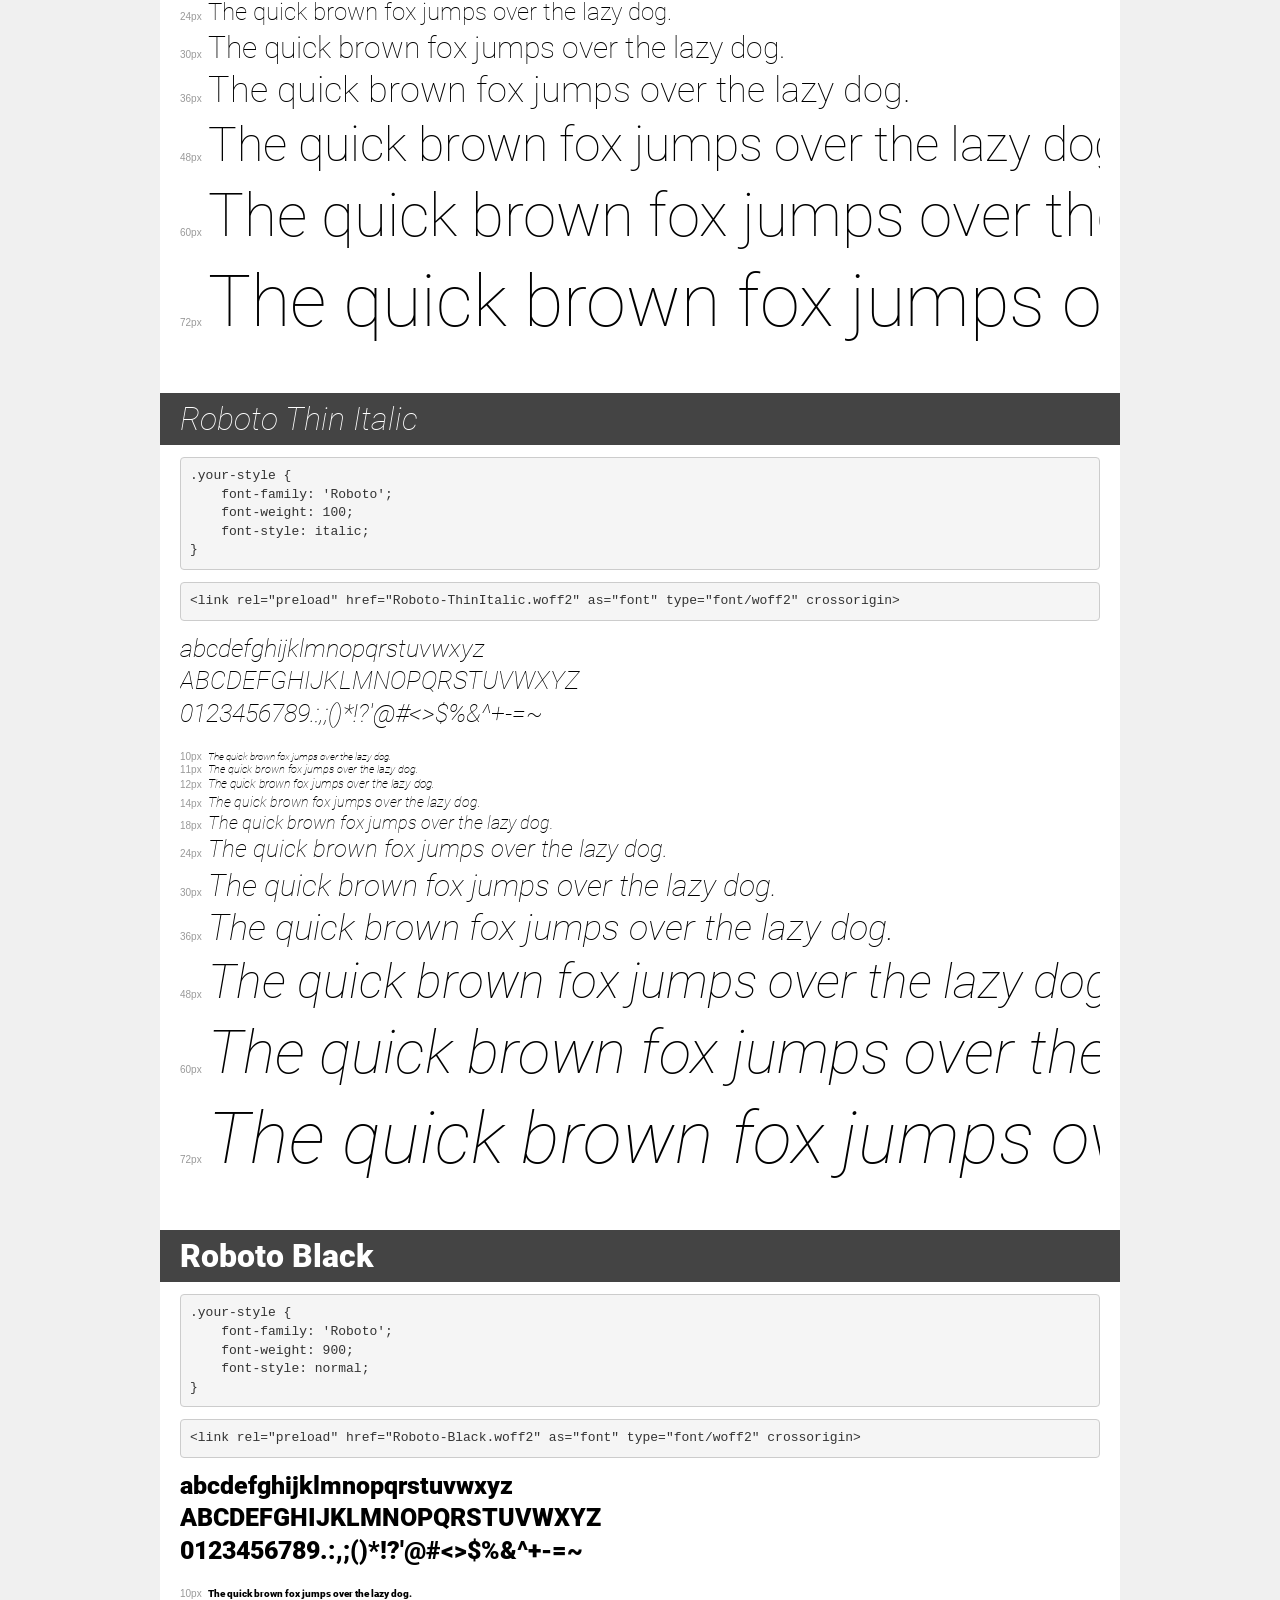
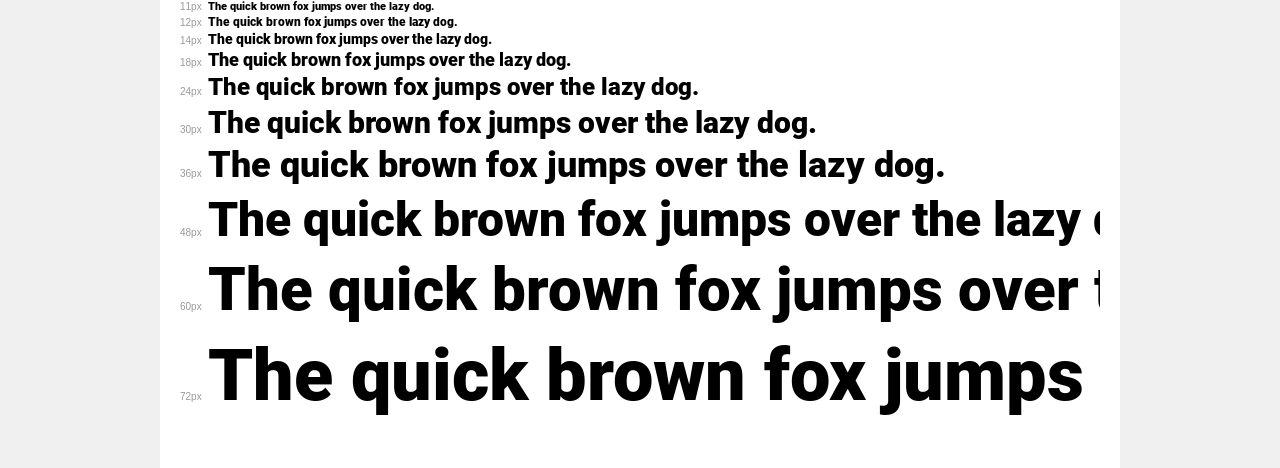
<file: fonts/Roboto/demo.html>
<!DOCTYPE html>
<html lang="en">
<head>
    <meta charset="utf-8">
    <meta http-equiv="X-UA-Compatible" content="IE=edge">
    <meta name="viewport" content="width=device-width, initial-scale=1">
    <meta name="robots" content="noindex, noarchive">
    <meta name="format-detection" content="telephone=no">
    <title>Transfonter demo</title>
    <link href="stylesheet.css" rel="stylesheet">
    <style>
        /*
        http://meyerweb.com/eric/tools/css/reset/
        v2.0 | 20110126
        License: none (public domain)
        */
        html, body, div, span, applet, object, iframe,
        h1, h2, h3, h4, h5, h6, p, blockquote, pre,
        a, abbr, acronym, address, big, cite, code,
        del, dfn, em, img, ins, kbd, q, s, samp,
        small, strike, strong, sub, sup, tt, var,
        b, u, i, center,
        dl, dt, dd, ol, ul, li,
        fieldset, form, label, legend,
        table, caption, tbody, tfoot, thead, tr, th, td,
        article, aside, canvas, details, embed,
        figure, figcaption, footer, header, hgroup,
        menu, nav, output, ruby, section, summary,
        time, mark, audio, video {
            margin: 0;
            padding: 0;
            border: 0;
            font-size: 100%;
            font: inherit;
            vertical-align: baseline;
        }
        /* HTML5 display-role reset for older browsers */
        article, aside, details, figcaption, figure,
        footer, header, hgroup, menu, nav, section {
            display: block;
        }
        body {
            line-height: 1;
        }
        ol, ul {
            list-style: none;
        }
        blockquote, q {
            quotes: none;
        }
        blockquote:before, blockquote:after,
        q:before, q:after {
            content: '';
            content: none;
        }
        table {
            border-collapse: collapse;
            border-spacing: 0;
        }
        /* demo styles */
        body {
            background: #f0f0f0;
            color: #000;
        }
        .page {
            background: #fff;
            width: 920px;
            margin: 0 auto;
            padding: 20px 20px 0 20px;
            overflow: hidden;
        }
        .font-container {
            overflow-x: auto;
            overflow-y: hidden;
            margin-bottom: 40px;
            line-height: 1.3;
            white-space: nowrap;
            padding-bottom: 5px;
        }
        h1 {
            position: relative;
            background: #444;
            font-size: 32px;
            color: #fff;
            padding: 10px 20px;
            margin: 0 -20px 12px -20px;
        }
        .letters {
            font-size: 25px;
            margin-bottom: 20px;
        }
        .s10:before {
            content: '10px';
        }
        .s11:before {
            content: '11px';
        }
        .s12:before {
            content: '12px';
        }
        .s14:before {
            content: '14px';
        }
        .s18:before {
            content: '18px';
        }
        .s24:before {
            content: '24px';
        }
        .s30:before {
            content: '30px';
        }
        .s36:before {
            content: '36px';
        }
        .s48:before {
            content: '48px';
        }
        .s60:before {
            content: '60px';
        }
        .s72:before {
            content: '72px';
        }
        .s10:before, .s11:before, .s12:before, .s14:before,
        .s18:before, .s24:before, .s30:before, .s36:before,
        .s48:before, .s60:before, .s72:before {
            font-family: Arial, sans-serif;
            font-size: 10px;
            font-weight: normal;
            font-style: normal;
            color: #999;
            padding-right: 6px;
        }
        pre {
            display: block;
            padding: 9px;
            margin: 0 0 12px;
            font-family: Monaco, Menlo, Consolas, "Courier New", monospace;
            font-size: 13px;
            line-height: 1.428571429;
            color: #333;
            font-weight: normal;
            font-style: normal;
            background-color: #f5f5f5;
            border: 1px solid #ccc;
            overflow-x: auto;
            border-radius: 4px;
        }
        /* responsive */
        @media (max-width: 959px) {
            .page {
                width: auto;
                margin: 0;
            }
        }
    </style>
</head>
<body>
<div class="page">
    <div class="demo">
        <h1 style="font-family: 'Roboto'; font-weight: bold; font-style: normal;">Roboto Bold</h1>
        <pre title="Usage">.your-style {
    font-family: 'Roboto';
    font-weight: bold;
    font-style: normal;
}</pre>
        <pre title="Preload (optional)">
&lt;link rel=&quot;preload&quot; href=&quot;Roboto-Bold.woff2&quot; as=&quot;font&quot; type=&quot;font/woff2&quot; crossorigin&gt;</pre>
        <div class="font-container" style="font-family: 'Roboto'; font-weight: bold; font-style: normal;">
            <p class="letters">
                abcdefghijklmnopqrstuvwxyz<br>
ABCDEFGHIJKLMNOPQRSTUVWXYZ<br>
                0123456789.:,;()*!?'@#&lt;&gt;$%&^+-=~
            </p>
            <p class="s10" style="font-size: 10px;">The quick brown fox jumps over the lazy dog.</p>
            <p class="s11" style="font-size: 11px;">The quick brown fox jumps over the lazy dog.</p>
            <p class="s12" style="font-size: 12px;">The quick brown fox jumps over the lazy dog.</p>
            <p class="s14" style="font-size: 14px;">The quick brown fox jumps over the lazy dog.</p>
            <p class="s18" style="font-size: 18px;">The quick brown fox jumps over the lazy dog.</p>
            <p class="s24" style="font-size: 24px;">The quick brown fox jumps over the lazy dog.</p>
            <p class="s30" style="font-size: 30px;">The quick brown fox jumps over the lazy dog.</p>
            <p class="s36" style="font-size: 36px;">The quick brown fox jumps over the lazy dog.</p>
            <p class="s48" style="font-size: 48px;">The quick brown fox jumps over the lazy dog.</p>
            <p class="s60" style="font-size: 60px;">The quick brown fox jumps over the lazy dog.</p>
            <p class="s72" style="font-size: 72px;">The quick brown fox jumps over the lazy dog.</p>
        </div>
    </div>

    <div class="demo">
        <h1 style="font-family: 'Roboto'; font-weight: 900; font-style: italic;">Roboto Black Italic</h1>
        <pre title="Usage">.your-style {
    font-family: 'Roboto';
    font-weight: 900;
    font-style: italic;
}</pre>
        <pre title="Preload (optional)">
&lt;link rel=&quot;preload&quot; href=&quot;Roboto-BlackItalic.woff2&quot; as=&quot;font&quot; type=&quot;font/woff2&quot; crossorigin&gt;</pre>
        <div class="font-container" style="font-family: 'Roboto'; font-weight: 900; font-style: italic;">
            <p class="letters">
                abcdefghijklmnopqrstuvwxyz<br>
ABCDEFGHIJKLMNOPQRSTUVWXYZ<br>
                0123456789.:,;()*!?'@#&lt;&gt;$%&^+-=~
            </p>
            <p class="s10" style="font-size: 10px;">The quick brown fox jumps over the lazy dog.</p>
            <p class="s11" style="font-size: 11px;">The quick brown fox jumps over the lazy dog.</p>
            <p class="s12" style="font-size: 12px;">The quick brown fox jumps over the lazy dog.</p>
            <p class="s14" style="font-size: 14px;">The quick brown fox jumps over the lazy dog.</p>
            <p class="s18" style="font-size: 18px;">The quick brown fox jumps over the lazy dog.</p>
            <p class="s24" style="font-size: 24px;">The quick brown fox jumps over the lazy dog.</p>
            <p class="s30" style="font-size: 30px;">The quick brown fox jumps over the lazy dog.</p>
            <p class="s36" style="font-size: 36px;">The quick brown fox jumps over the lazy dog.</p>
            <p class="s48" style="font-size: 48px;">The quick brown fox jumps over the lazy dog.</p>
            <p class="s60" style="font-size: 60px;">The quick brown fox jumps over the lazy dog.</p>
            <p class="s72" style="font-size: 72px;">The quick brown fox jumps over the lazy dog.</p>
        </div>
    </div>

    <div class="demo">
        <h1 style="font-family: 'Roboto'; font-weight: bold; font-style: italic;">Roboto Bold Italic</h1>
        <pre title="Usage">.your-style {
    font-family: 'Roboto';
    font-weight: bold;
    font-style: italic;
}</pre>
        <pre title="Preload (optional)">
&lt;link rel=&quot;preload&quot; href=&quot;Roboto-BoldItalic.woff2&quot; as=&quot;font&quot; type=&quot;font/woff2&quot; crossorigin&gt;</pre>
        <div class="font-container" style="font-family: 'Roboto'; font-weight: bold; font-style: italic;">
            <p class="letters">
                abcdefghijklmnopqrstuvwxyz<br>
ABCDEFGHIJKLMNOPQRSTUVWXYZ<br>
                0123456789.:,;()*!?'@#&lt;&gt;$%&^+-=~
            </p>
            <p class="s10" style="font-size: 10px;">The quick brown fox jumps over the lazy dog.</p>
            <p class="s11" style="font-size: 11px;">The quick brown fox jumps over the lazy dog.</p>
            <p class="s12" style="font-size: 12px;">The quick brown fox jumps over the lazy dog.</p>
            <p class="s14" style="font-size: 14px;">The quick brown fox jumps over the lazy dog.</p>
            <p class="s18" style="font-size: 18px;">The quick brown fox jumps over the lazy dog.</p>
            <p class="s24" style="font-size: 24px;">The quick brown fox jumps over the lazy dog.</p>
            <p class="s30" style="font-size: 30px;">The quick brown fox jumps over the lazy dog.</p>
            <p class="s36" style="font-size: 36px;">The quick brown fox jumps over the lazy dog.</p>
            <p class="s48" style="font-size: 48px;">The quick brown fox jumps over the lazy dog.</p>
            <p class="s60" style="font-size: 60px;">The quick brown fox jumps over the lazy dog.</p>
            <p class="s72" style="font-size: 72px;">The quick brown fox jumps over the lazy dog.</p>
        </div>
    </div>

    <div class="demo">
        <h1 style="font-family: 'Roboto'; font-weight: normal; font-style: italic;">Roboto Italic</h1>
        <pre title="Usage">.your-style {
    font-family: 'Roboto';
    font-weight: normal;
    font-style: italic;
}</pre>
        <pre title="Preload (optional)">
&lt;link rel=&quot;preload&quot; href=&quot;Roboto-Italic.woff2&quot; as=&quot;font&quot; type=&quot;font/woff2&quot; crossorigin&gt;</pre>
        <div class="font-container" style="font-family: 'Roboto'; font-weight: normal; font-style: italic;">
            <p class="letters">
                abcdefghijklmnopqrstuvwxyz<br>
ABCDEFGHIJKLMNOPQRSTUVWXYZ<br>
                0123456789.:,;()*!?'@#&lt;&gt;$%&^+-=~
            </p>
            <p class="s10" style="font-size: 10px;">The quick brown fox jumps over the lazy dog.</p>
            <p class="s11" style="font-size: 11px;">The quick brown fox jumps over the lazy dog.</p>
            <p class="s12" style="font-size: 12px;">The quick brown fox jumps over the lazy dog.</p>
            <p class="s14" style="font-size: 14px;">The quick brown fox jumps over the lazy dog.</p>
            <p class="s18" style="font-size: 18px;">The quick brown fox jumps over the lazy dog.</p>
            <p class="s24" style="font-size: 24px;">The quick brown fox jumps over the lazy dog.</p>
            <p class="s30" style="font-size: 30px;">The quick brown fox jumps over the lazy dog.</p>
            <p class="s36" style="font-size: 36px;">The quick brown fox jumps over the lazy dog.</p>
            <p class="s48" style="font-size: 48px;">The quick brown fox jumps over the lazy dog.</p>
            <p class="s60" style="font-size: 60px;">The quick brown fox jumps over the lazy dog.</p>
            <p class="s72" style="font-size: 72px;">The quick brown fox jumps over the lazy dog.</p>
        </div>
    </div>

    <div class="demo">
        <h1 style="font-family: 'Roboto'; font-weight: 300; font-style: italic;">Roboto Light Italic</h1>
        <pre title="Usage">.your-style {
    font-family: 'Roboto';
    font-weight: 300;
    font-style: italic;
}</pre>
        <pre title="Preload (optional)">
&lt;link rel=&quot;preload&quot; href=&quot;Roboto-LightItalic.woff2&quot; as=&quot;font&quot; type=&quot;font/woff2&quot; crossorigin&gt;</pre>
        <div class="font-container" style="font-family: 'Roboto'; font-weight: 300; font-style: italic;">
            <p class="letters">
                abcdefghijklmnopqrstuvwxyz<br>
ABCDEFGHIJKLMNOPQRSTUVWXYZ<br>
                0123456789.:,;()*!?'@#&lt;&gt;$%&^+-=~
            </p>
            <p class="s10" style="font-size: 10px;">The quick brown fox jumps over the lazy dog.</p>
            <p class="s11" style="font-size: 11px;">The quick brown fox jumps over the lazy dog.</p>
            <p class="s12" style="font-size: 12px;">The quick brown fox jumps over the lazy dog.</p>
            <p class="s14" style="font-size: 14px;">The quick brown fox jumps over the lazy dog.</p>
            <p class="s18" style="font-size: 18px;">The quick brown fox jumps over the lazy dog.</p>
            <p class="s24" style="font-size: 24px;">The quick brown fox jumps over the lazy dog.</p>
            <p class="s30" style="font-size: 30px;">The quick brown fox jumps over the lazy dog.</p>
            <p class="s36" style="font-size: 36px;">The quick brown fox jumps over the lazy dog.</p>
            <p class="s48" style="font-size: 48px;">The quick brown fox jumps over the lazy dog.</p>
            <p class="s60" style="font-size: 60px;">The quick brown fox jumps over the lazy dog.</p>
            <p class="s72" style="font-size: 72px;">The quick brown fox jumps over the lazy dog.</p>
        </div>
    </div>

    <div class="demo">
        <h1 style="font-family: 'Roboto'; font-weight: 300; font-style: normal;">Roboto Light</h1>
        <pre title="Usage">.your-style {
    font-family: 'Roboto';
    font-weight: 300;
    font-style: normal;
}</pre>
        <pre title="Preload (optional)">
&lt;link rel=&quot;preload&quot; href=&quot;Roboto-Light.woff2&quot; as=&quot;font&quot; type=&quot;font/woff2&quot; crossorigin&gt;</pre>
        <div class="font-container" style="font-family: 'Roboto'; font-weight: 300; font-style: normal;">
            <p class="letters">
                abcdefghijklmnopqrstuvwxyz<br>
ABCDEFGHIJKLMNOPQRSTUVWXYZ<br>
                0123456789.:,;()*!?'@#&lt;&gt;$%&^+-=~
            </p>
            <p class="s10" style="font-size: 10px;">The quick brown fox jumps over the lazy dog.</p>
            <p class="s11" style="font-size: 11px;">The quick brown fox jumps over the lazy dog.</p>
            <p class="s12" style="font-size: 12px;">The quick brown fox jumps over the lazy dog.</p>
            <p class="s14" style="font-size: 14px;">The quick brown fox jumps over the lazy dog.</p>
            <p class="s18" style="font-size: 18px;">The quick brown fox jumps over the lazy dog.</p>
            <p class="s24" style="font-size: 24px;">The quick brown fox jumps over the lazy dog.</p>
            <p class="s30" style="font-size: 30px;">The quick brown fox jumps over the lazy dog.</p>
            <p class="s36" style="font-size: 36px;">The quick brown fox jumps over the lazy dog.</p>
            <p class="s48" style="font-size: 48px;">The quick brown fox jumps over the lazy dog.</p>
            <p class="s60" style="font-size: 60px;">The quick brown fox jumps over the lazy dog.</p>
            <p class="s72" style="font-size: 72px;">The quick brown fox jumps over the lazy dog.</p>
        </div>
    </div>

    <div class="demo">
        <h1 style="font-family: 'Roboto'; font-weight: 500; font-style: normal;">Roboto Medium</h1>
        <pre title="Usage">.your-style {
    font-family: 'Roboto';
    font-weight: 500;
    font-style: normal;
}</pre>
        <pre title="Preload (optional)">
&lt;link rel=&quot;preload&quot; href=&quot;Roboto-Medium.woff2&quot; as=&quot;font&quot; type=&quot;font/woff2&quot; crossorigin&gt;</pre>
        <div class="font-container" style="font-family: 'Roboto'; font-weight: 500; font-style: normal;">
            <p class="letters">
                abcdefghijklmnopqrstuvwxyz<br>
ABCDEFGHIJKLMNOPQRSTUVWXYZ<br>
                0123456789.:,;()*!?'@#&lt;&gt;$%&^+-=~
            </p>
            <p class="s10" style="font-size: 10px;">The quick brown fox jumps over the lazy dog.</p>
            <p class="s11" style="font-size: 11px;">The quick brown fox jumps over the lazy dog.</p>
            <p class="s12" style="font-size: 12px;">The quick brown fox jumps over the lazy dog.</p>
            <p class="s14" style="font-size: 14px;">The quick brown fox jumps over the lazy dog.</p>
            <p class="s18" style="font-size: 18px;">The quick brown fox jumps over the lazy dog.</p>
            <p class="s24" style="font-size: 24px;">The quick brown fox jumps over the lazy dog.</p>
            <p class="s30" style="font-size: 30px;">The quick brown fox jumps over the lazy dog.</p>
            <p class="s36" style="font-size: 36px;">The quick brown fox jumps over the lazy dog.</p>
            <p class="s48" style="font-size: 48px;">The quick brown fox jumps over the lazy dog.</p>
            <p class="s60" style="font-size: 60px;">The quick brown fox jumps over the lazy dog.</p>
            <p class="s72" style="font-size: 72px;">The quick brown fox jumps over the lazy dog.</p>
        </div>
    </div>

    <div class="demo">
        <h1 style="font-family: 'Roboto'; font-weight: 500; font-style: italic;">Roboto Medium Italic</h1>
        <pre title="Usage">.your-style {
    font-family: 'Roboto';
    font-weight: 500;
    font-style: italic;
}</pre>
        <pre title="Preload (optional)">
&lt;link rel=&quot;preload&quot; href=&quot;Roboto-MediumItalic.woff2&quot; as=&quot;font&quot; type=&quot;font/woff2&quot; crossorigin&gt;</pre>
        <div class="font-container" style="font-family: 'Roboto'; font-weight: 500; font-style: italic;">
            <p class="letters">
                abcdefghijklmnopqrstuvwxyz<br>
ABCDEFGHIJKLMNOPQRSTUVWXYZ<br>
                0123456789.:,;()*!?'@#&lt;&gt;$%&^+-=~
            </p>
            <p class="s10" style="font-size: 10px;">The quick brown fox jumps over the lazy dog.</p>
            <p class="s11" style="font-size: 11px;">The quick brown fox jumps over the lazy dog.</p>
            <p class="s12" style="font-size: 12px;">The quick brown fox jumps over the lazy dog.</p>
            <p class="s14" style="font-size: 14px;">The quick brown fox jumps over the lazy dog.</p>
            <p class="s18" style="font-size: 18px;">The quick brown fox jumps over the lazy dog.</p>
            <p class="s24" style="font-size: 24px;">The quick brown fox jumps over the lazy dog.</p>
            <p class="s30" style="font-size: 30px;">The quick brown fox jumps over the lazy dog.</p>
            <p class="s36" style="font-size: 36px;">The quick brown fox jumps over the lazy dog.</p>
            <p class="s48" style="font-size: 48px;">The quick brown fox jumps over the lazy dog.</p>
            <p class="s60" style="font-size: 60px;">The quick brown fox jumps over the lazy dog.</p>
            <p class="s72" style="font-size: 72px;">The quick brown fox jumps over the lazy dog.</p>
        </div>
    </div>

    <div class="demo">
        <h1 style="font-family: 'Roboto'; font-weight: normal; font-style: normal;">Roboto</h1>
        <pre title="Usage">.your-style {
    font-family: 'Roboto';
    font-weight: normal;
    font-style: normal;
}</pre>
        <pre title="Preload (optional)">
&lt;link rel=&quot;preload&quot; href=&quot;Roboto-Regular.woff2&quot; as=&quot;font&quot; type=&quot;font/woff2&quot; crossorigin&gt;</pre>
        <div class="font-container" style="font-family: 'Roboto'; font-weight: normal; font-style: normal;">
            <p class="letters">
                abcdefghijklmnopqrstuvwxyz<br>
ABCDEFGHIJKLMNOPQRSTUVWXYZ<br>
                0123456789.:,;()*!?'@#&lt;&gt;$%&^+-=~
            </p>
            <p class="s10" style="font-size: 10px;">The quick brown fox jumps over the lazy dog.</p>
            <p class="s11" style="font-size: 11px;">The quick brown fox jumps over the lazy dog.</p>
            <p class="s12" style="font-size: 12px;">The quick brown fox jumps over the lazy dog.</p>
            <p class="s14" style="font-size: 14px;">The quick brown fox jumps over the lazy dog.</p>
            <p class="s18" style="font-size: 18px;">The quick brown fox jumps over the lazy dog.</p>
            <p class="s24" style="font-size: 24px;">The quick brown fox jumps over the lazy dog.</p>
            <p class="s30" style="font-size: 30px;">The quick brown fox jumps over the lazy dog.</p>
            <p class="s36" style="font-size: 36px;">The quick brown fox jumps over the lazy dog.</p>
            <p class="s48" style="font-size: 48px;">The quick brown fox jumps over the lazy dog.</p>
            <p class="s60" style="font-size: 60px;">The quick brown fox jumps over the lazy dog.</p>
            <p class="s72" style="font-size: 72px;">The quick brown fox jumps over the lazy dog.</p>
        </div>
    </div>

    <div class="demo">
        <h1 style="font-family: 'Roboto'; font-weight: 100; font-style: normal;">Roboto Thin</h1>
        <pre title="Usage">.your-style {
    font-family: 'Roboto';
    font-weight: 100;
    font-style: normal;
}</pre>
        <pre title="Preload (optional)">
&lt;link rel=&quot;preload&quot; href=&quot;Roboto-Thin.woff2&quot; as=&quot;font&quot; type=&quot;font/woff2&quot; crossorigin&gt;</pre>
        <div class="font-container" style="font-family: 'Roboto'; font-weight: 100; font-style: normal;">
            <p class="letters">
                abcdefghijklmnopqrstuvwxyz<br>
ABCDEFGHIJKLMNOPQRSTUVWXYZ<br>
                0123456789.:,;()*!?'@#&lt;&gt;$%&^+-=~
            </p>
            <p class="s10" style="font-size: 10px;">The quick brown fox jumps over the lazy dog.</p>
            <p class="s11" style="font-size: 11px;">The quick brown fox jumps over the lazy dog.</p>
            <p class="s12" style="font-size: 12px;">The quick brown fox jumps over the lazy dog.</p>
            <p class="s14" style="font-size: 14px;">The quick brown fox jumps over the lazy dog.</p>
            <p class="s18" style="font-size: 18px;">The quick brown fox jumps over the lazy dog.</p>
            <p class="s24" style="font-size: 24px;">The quick brown fox jumps over the lazy dog.</p>
            <p class="s30" style="font-size: 30px;">The quick brown fox jumps over the lazy dog.</p>
            <p class="s36" style="font-size: 36px;">The quick brown fox jumps over the lazy dog.</p>
            <p class="s48" style="font-size: 48px;">The quick brown fox jumps over the lazy dog.</p>
            <p class="s60" style="font-size: 60px;">The quick brown fox jumps over the lazy dog.</p>
            <p class="s72" style="font-size: 72px;">The quick brown fox jumps over the lazy dog.</p>
        </div>
    </div>

    <div class="demo">
        <h1 style="font-family: 'Roboto'; font-weight: 100; font-style: italic;">Roboto Thin Italic</h1>
        <pre title="Usage">.your-style {
    font-family: 'Roboto';
    font-weight: 100;
    font-style: italic;
}</pre>
        <pre title="Preload (optional)">
&lt;link rel=&quot;preload&quot; href=&quot;Roboto-ThinItalic.woff2&quot; as=&quot;font&quot; type=&quot;font/woff2&quot; crossorigin&gt;</pre>
        <div class="font-container" style="font-family: 'Roboto'; font-weight: 100; font-style: italic;">
            <p class="letters">
                abcdefghijklmnopqrstuvwxyz<br>
ABCDEFGHIJKLMNOPQRSTUVWXYZ<br>
                0123456789.:,;()*!?'@#&lt;&gt;$%&^+-=~
            </p>
            <p class="s10" style="font-size: 10px;">The quick brown fox jumps over the lazy dog.</p>
            <p class="s11" style="font-size: 11px;">The quick brown fox jumps over the lazy dog.</p>
            <p class="s12" style="font-size: 12px;">The quick brown fox jumps over the lazy dog.</p>
            <p class="s14" style="font-size: 14px;">The quick brown fox jumps over the lazy dog.</p>
            <p class="s18" style="font-size: 18px;">The quick brown fox jumps over the lazy dog.</p>
            <p class="s24" style="font-size: 24px;">The quick brown fox jumps over the lazy dog.</p>
            <p class="s30" style="font-size: 30px;">The quick brown fox jumps over the lazy dog.</p>
            <p class="s36" style="font-size: 36px;">The quick brown fox jumps over the lazy dog.</p>
            <p class="s48" style="font-size: 48px;">The quick brown fox jumps over the lazy dog.</p>
            <p class="s60" style="font-size: 60px;">The quick brown fox jumps over the lazy dog.</p>
            <p class="s72" style="font-size: 72px;">The quick brown fox jumps over the lazy dog.</p>
        </div>
    </div>

    <div class="demo">
        <h1 style="font-family: 'Roboto'; font-weight: 900; font-style: normal;">Roboto Black</h1>
        <pre title="Usage">.your-style {
    font-family: 'Roboto';
    font-weight: 900;
    font-style: normal;
}</pre>
        <pre title="Preload (optional)">
&lt;link rel=&quot;preload&quot; href=&quot;Roboto-Black.woff2&quot; as=&quot;font&quot; type=&quot;font/woff2&quot; crossorigin&gt;</pre>
        <div class="font-container" style="font-family: 'Roboto'; font-weight: 900; font-style: normal;">
            <p class="letters">
                abcdefghijklmnopqrstuvwxyz<br>
ABCDEFGHIJKLMNOPQRSTUVWXYZ<br>
                0123456789.:,;()*!?'@#&lt;&gt;$%&^+-=~
            </p>
            <p class="s10" style="font-size: 10px;">The quick brown fox jumps over the lazy dog.</p>
            <p class="s11" style="font-size: 11px;">The quick brown fox jumps over the lazy dog.</p>
            <p class="s12" style="font-size: 12px;">The quick brown fox jumps over the lazy dog.</p>
            <p class="s14" style="font-size: 14px;">The quick brown fox jumps over the lazy dog.</p>
            <p class="s18" style="font-size: 18px;">The quick brown fox jumps over the lazy dog.</p>
            <p class="s24" style="font-size: 24px;">The quick brown fox jumps over the lazy dog.</p>
            <p class="s30" style="font-size: 30px;">The quick brown fox jumps over the lazy dog.</p>
            <p class="s36" style="font-size: 36px;">The quick brown fox jumps over the lazy dog.</p>
            <p class="s48" style="font-size: 48px;">The quick brown fox jumps over the lazy dog.</p>
            <p class="s60" style="font-size: 60px;">The quick brown fox jumps over the lazy dog.</p>
            <p class="s72" style="font-size: 72px;">The quick brown fox jumps over the lazy dog.</p>
        </div>
    </div>

</div>
</body>
</html>
</file>
<file: fonts/Revalia/stylesheet.css>
@font-face {
    font-family: 'Revalia';
    src: url('Revalia-Regular.eot');
    src: url('Revalia-Regular.eot?#iefix') format('embedded-opentype'),
        url('Revalia-Regular.woff2') format('woff2'),
        url('Revalia-Regular.woff') format('woff'),
        url('Revalia-Regular.ttf') format('truetype');
    font-weight: normal;
    font-style: normal;
    font-display: swap;
}
</file>
<file: fonts/Roboto/stylesheet.css>
@font-face {
    font-family: 'Roboto';
    src: url('Roboto-Bold.eot');
    src: url('Roboto-Bold.eot?#iefix') format('embedded-opentype'),
        url('Roboto-Bold.woff2') format('woff2'),
        url('Roboto-Bold.woff') format('woff'),
        url('Roboto-Bold.ttf') format('truetype');
    font-weight: bold;
    font-style: normal;
    font-display: swap;
}

@font-face {
    font-family: 'Roboto';
    src: url('Roboto-BlackItalic.eot');
    src: url('Roboto-BlackItalic.eot?#iefix') format('embedded-opentype'),
        url('Roboto-BlackItalic.woff2') format('woff2'),
        url('Roboto-BlackItalic.woff') format('woff'),
        url('Roboto-BlackItalic.ttf') format('truetype');
    font-weight: 900;
    font-style: italic;
    font-display: swap;
}

@font-face {
    font-family: 'Roboto';
    src: url('Roboto-BoldItalic.eot');
    src: url('Roboto-BoldItalic.eot?#iefix') format('embedded-opentype'),
        url('Roboto-BoldItalic.woff2') format('woff2'),
        url('Roboto-BoldItalic.woff') format('woff'),
        url('Roboto-BoldItalic.ttf') format('truetype');
    font-weight: bold;
    font-style: italic;
    font-display: swap;
}

@font-face {
    font-family: 'Roboto';
    src: url('Roboto-Italic.eot');
    src: url('Roboto-Italic.eot?#iefix') format('embedded-opentype'),
        url('Roboto-Italic.woff2') format('woff2'),
        url('Roboto-Italic.woff') format('woff'),
        url('Roboto-Italic.ttf') format('truetype');
    font-weight: normal;
    font-style: italic;
    font-display: swap;
}

@font-face {
    font-family: 'Roboto';
    src: url('Roboto-LightItalic.eot');
    src: url('Roboto-LightItalic.eot?#iefix') format('embedded-opentype'),
        url('Roboto-LightItalic.woff2') format('woff2'),
        url('Roboto-LightItalic.woff') format('woff'),
        url('Roboto-LightItalic.ttf') format('truetype');
    font-weight: 300;
    font-style: italic;
    font-display: swap;
}

@font-face {
    font-family: 'Roboto';
    src: url('Roboto-Light.eot');
    src: url('Roboto-Light.eot?#iefix') format('embedded-opentype'),
        url('Roboto-Light.woff2') format('woff2'),
        url('Roboto-Light.woff') format('woff'),
        url('Roboto-Light.ttf') format('truetype');
    font-weight: 300;
    font-style: normal;
    font-display: swap;
}

@font-face {
    font-family: 'Roboto';
    src: url('Roboto-Medium.eot');
    src: url('Roboto-Medium.eot?#iefix') format('embedded-opentype'),
        url('Roboto-Medium.woff2') format('woff2'),
        url('Roboto-Medium.woff') format('woff'),
        url('Roboto-Medium.ttf') format('truetype');
    font-weight: 500;
    font-style: normal;
    font-display: swap;
}

@font-face {
    font-family: 'Roboto';
    src: url('Roboto-MediumItalic.eot');
    src: url('Roboto-MediumItalic.eot?#iefix') format('embedded-opentype'),
        url('Roboto-MediumItalic.woff2') format('woff2'),
        url('Roboto-MediumItalic.woff') format('woff'),
        url('Roboto-MediumItalic.ttf') format('truetype');
    font-weight: 500;
    font-style: italic;
    font-display: swap;
}

@font-face {
    font-family: 'Roboto';
    src: url('Roboto-Regular.eot');
    src: url('Roboto-Regular.eot?#iefix') format('embedded-opentype'),
        url('Roboto-Regular.woff2') format('woff2'),
        url('Roboto-Regular.woff') format('woff'),
        url('Roboto-Regular.ttf') format('truetype');
    font-weight: normal;
    font-style: normal;
    font-display: swap;
}

@font-face {
    font-family: 'Roboto';
    src: url('Roboto-Thin.eot');
    src: url('Roboto-Thin.eot?#iefix') format('embedded-opentype'),
        url('Roboto-Thin.woff2') format('woff2'),
        url('Roboto-Thin.woff') format('woff'),
        url('Roboto-Thin.ttf') format('truetype');
    font-weight: 100;
    font-style: normal;
    font-display: swap;
}

@font-face {
    font-family: 'Roboto';
    src: url('Roboto-ThinItalic.eot');
    src: url('Roboto-ThinItalic.eot?#iefix') format('embedded-opentype'),
        url('Roboto-ThinItalic.woff2') format('woff2'),
        url('Roboto-ThinItalic.woff') format('woff'),
        url('Roboto-ThinItalic.ttf') format('truetype');
    font-weight: 100;
    font-style: italic;
    font-display: swap;
}

@font-face {
    font-family: 'Roboto';
    src: url('Roboto-Black.eot');
    src: url('Roboto-Black.eot?#iefix') format('embedded-opentype'),
        url('Roboto-Black.woff2') format('woff2'),
        url('Roboto-Black.woff') format('woff'),
        url('Roboto-Black.ttf') format('truetype');
    font-weight: 900;
    font-style: normal;
    font-display: swap;
}
</file>
<file: css/custom.css>
body {
    font-family: Roboto, sans-serif;
}

.navbar-brand {
    font-family: Revalia, sans-serif;
    color: #34547A!important;
    font-size: 48px;
}

.nav-link {
    font-weight: 500;
    font-size: 16px;
    letter-spacing: 2px;
}

.custom-main-title {
    font-size: 48px;
    font-weight: 500;
}

.btn {
    border-radius: 0;
    padding: 15px 25px;
    letter-spacing: 2px;
}

.custom-text-gray {
    color: #727272!important;
    font-size: 16px;
    line-height: 26px;
}

.custom-bg-dark-blue {
    background-color: #34547A;
}

.custom-bg-light {
    background-color: #EEEFF1;
}

.progress {
    height: 4px;
}

.custom-works-title {
    font-size: 32px;
    font-weight: 500;
}

.custom-footer-title {
    font-size: 21px;
    font-weight: 500;
}

.custom-footer-subtitle {
    font-size: 13px;
}
</file>
